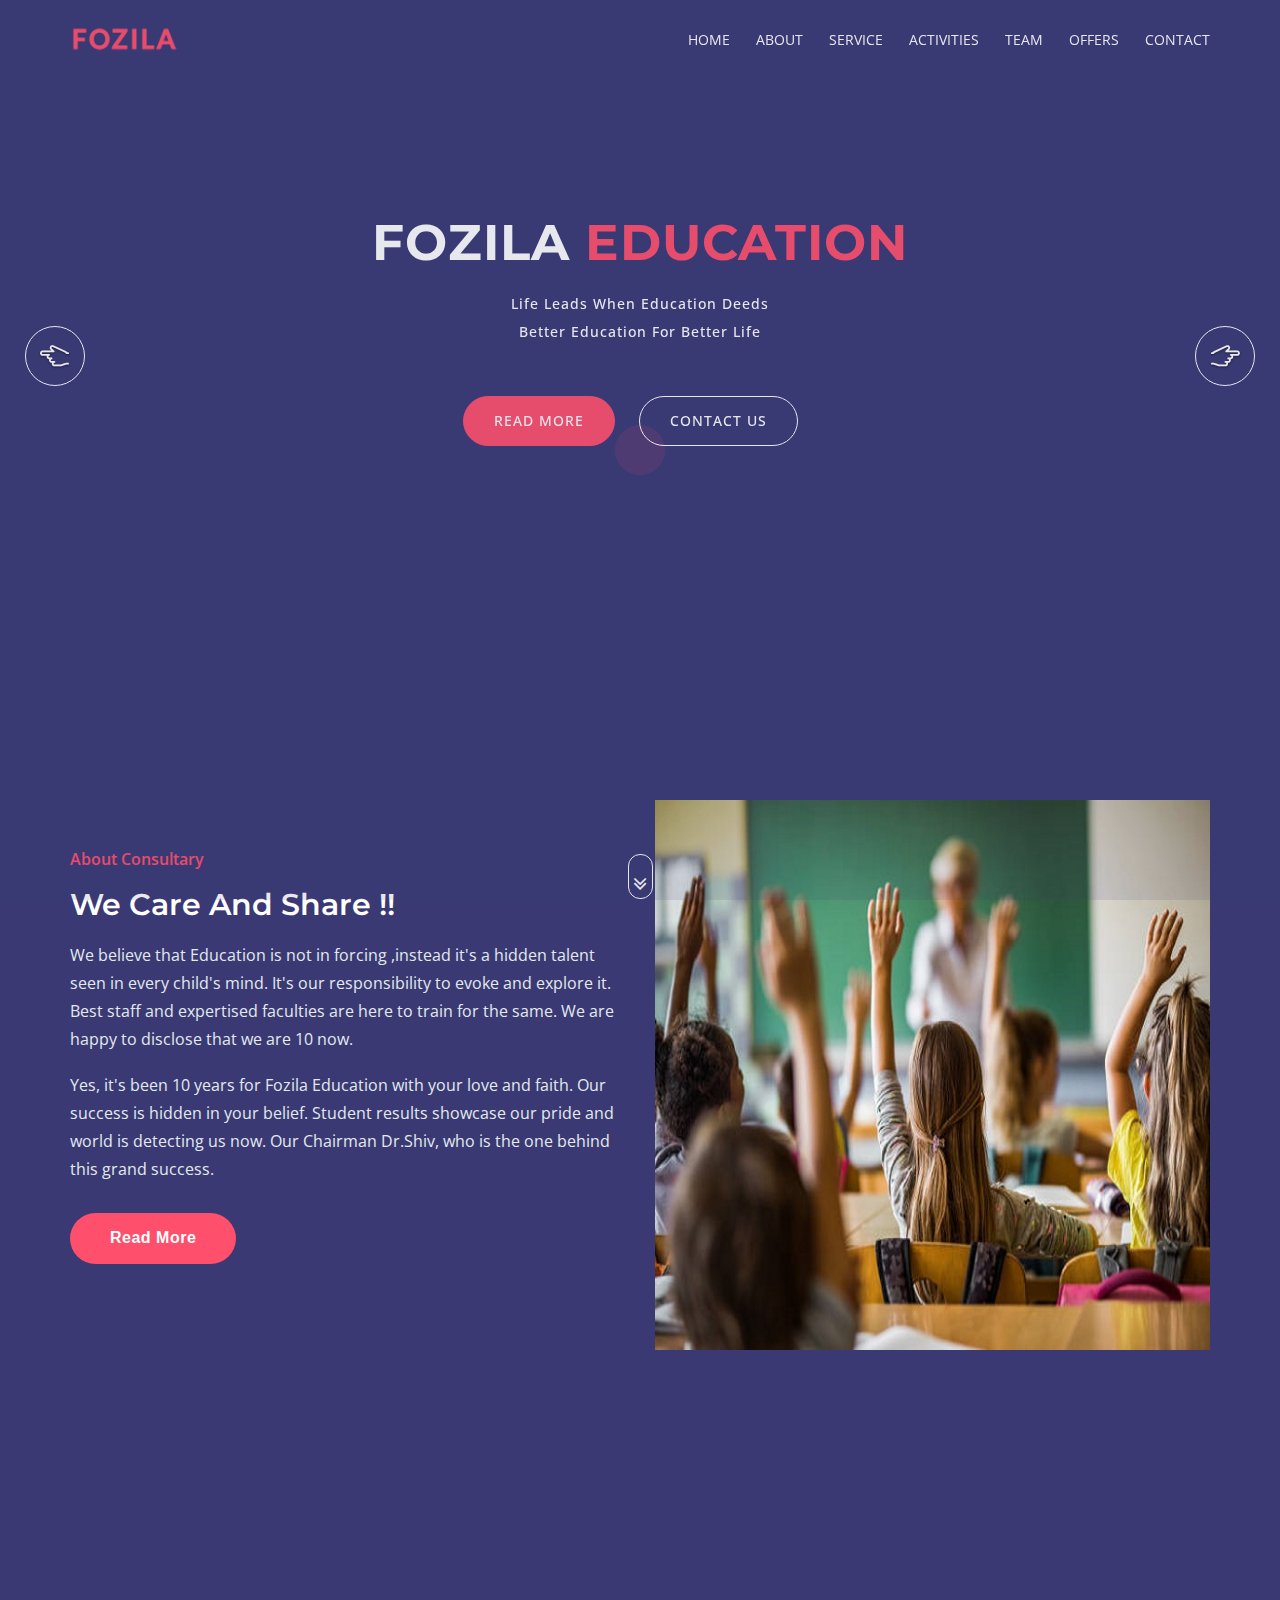
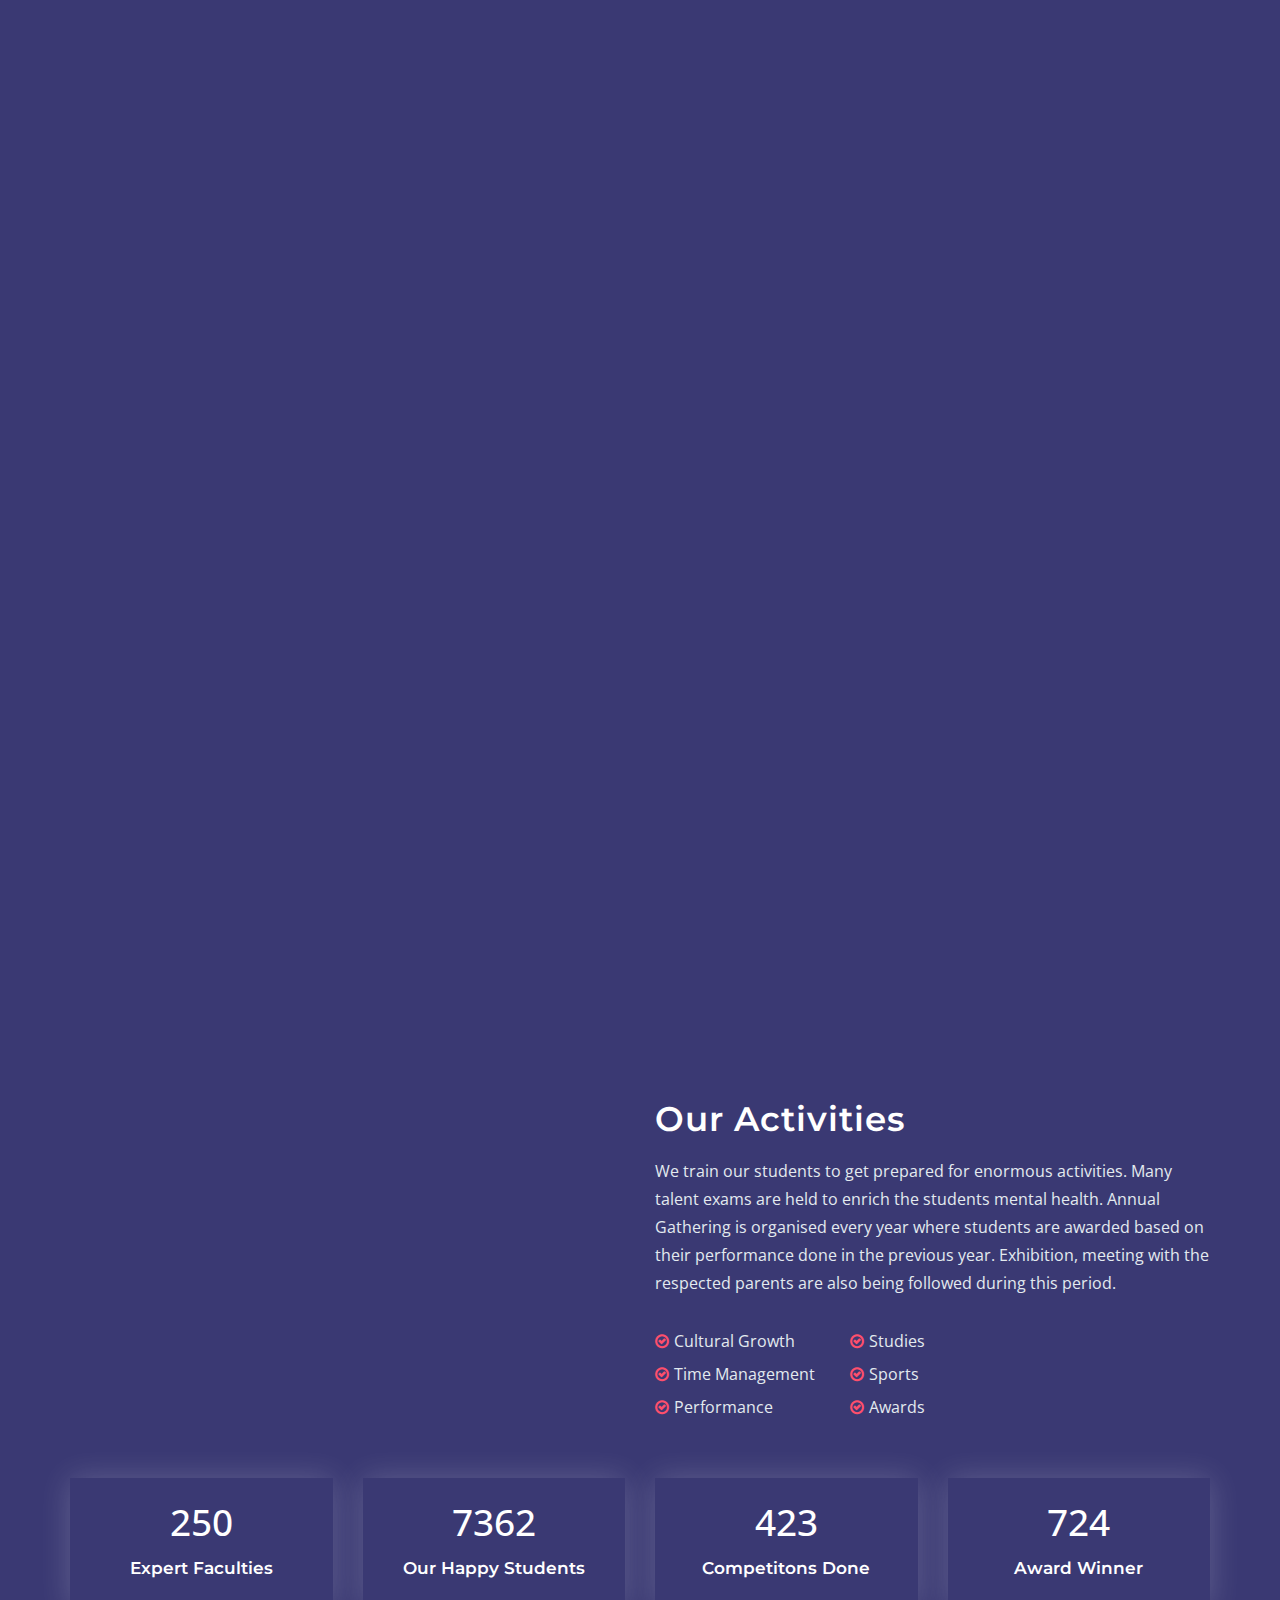
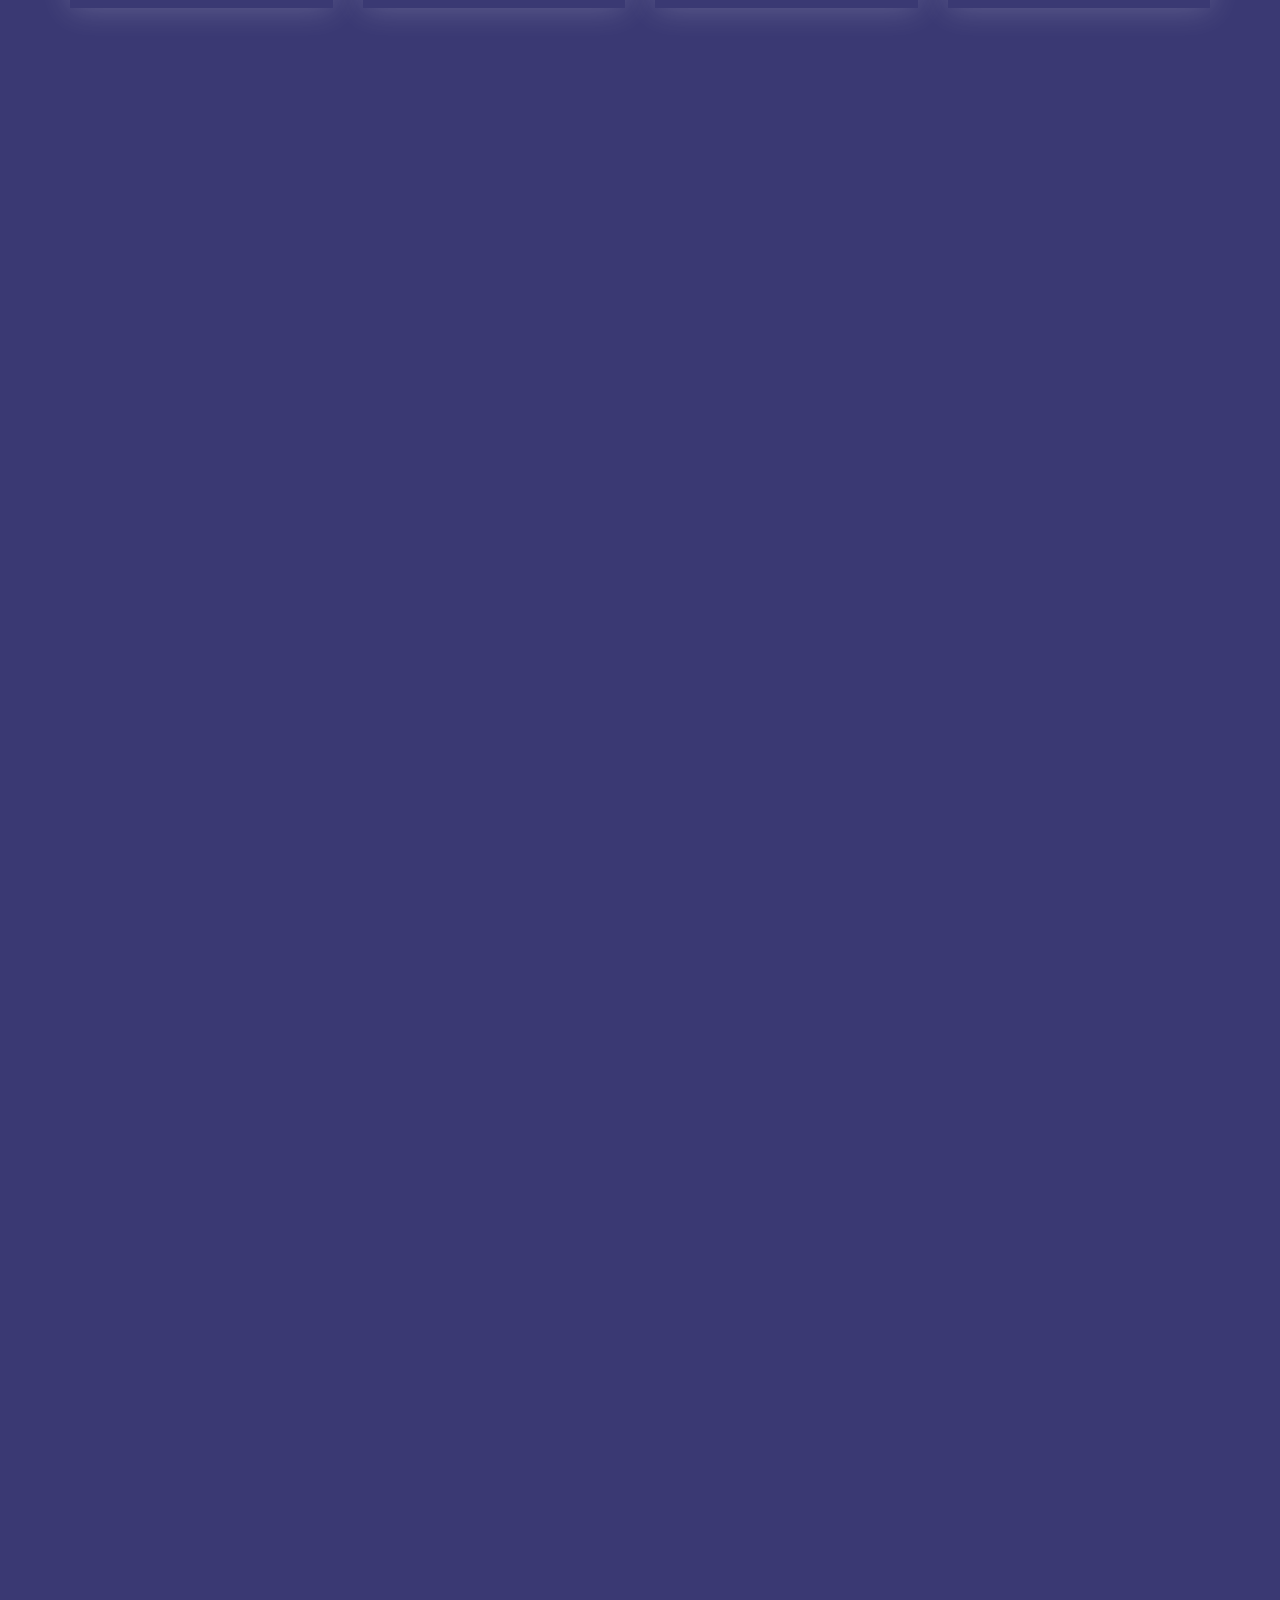
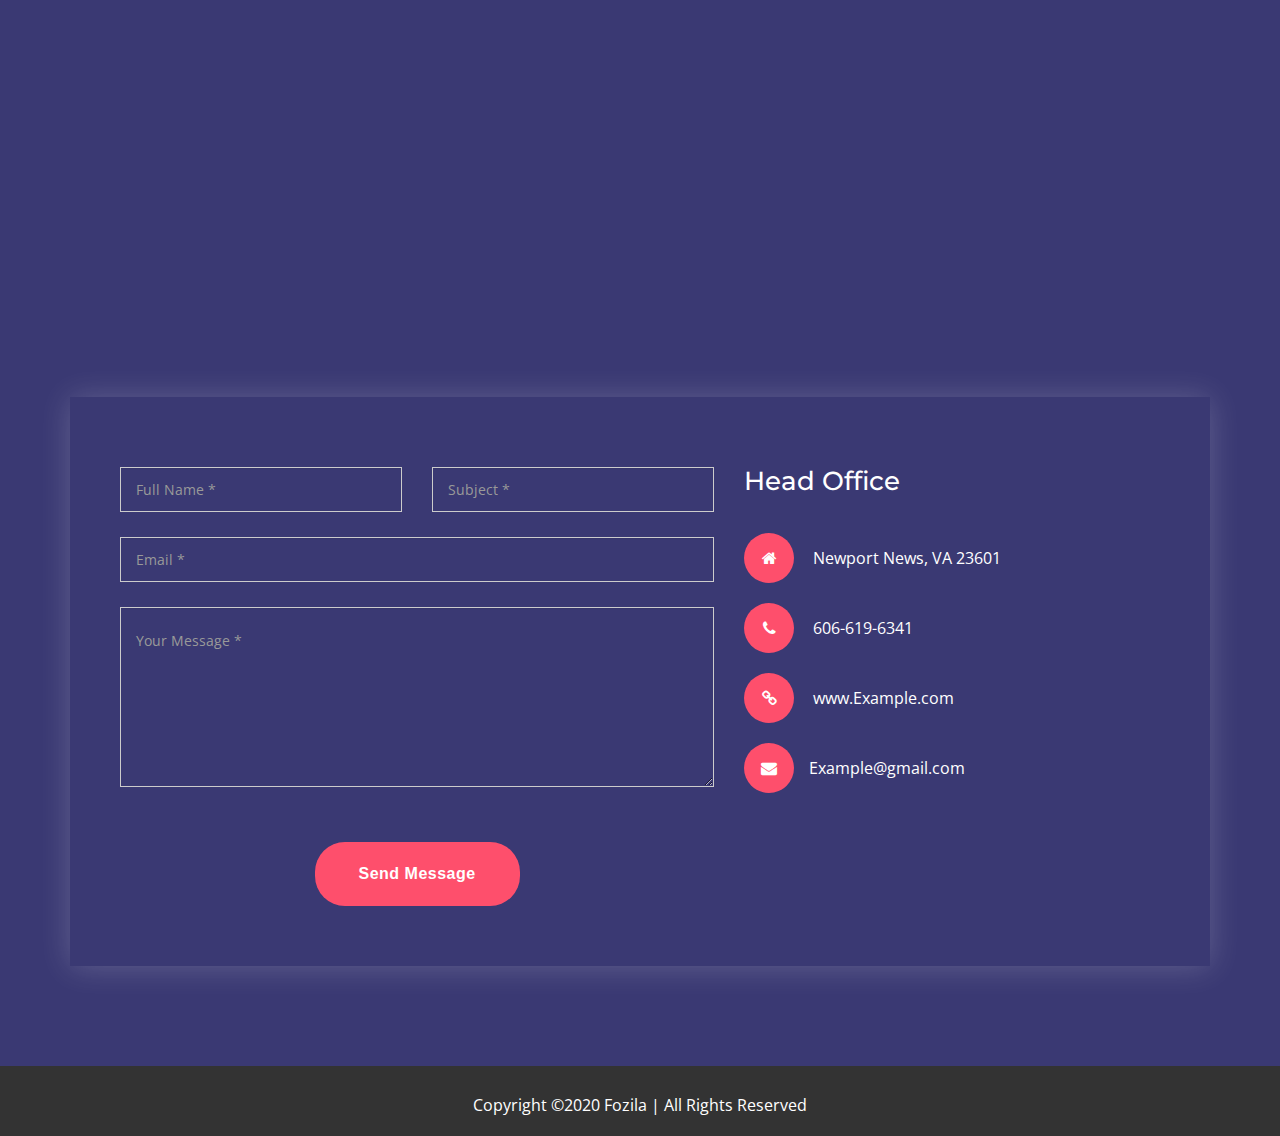
<file: index.html>
<!DOCTYPE html>
<html lang="zxx">
	<head>
		<!-- Meta -->
		<meta charset="utf-8">
		<meta name="viewport" content="width=device-width, initial-scale=1"> 
		<!-- The above 3 meta tags *must* come first in the head; any other head content must come *after* these tags -->
		<!-- SITE TITLE -->
		<title>Fozila Education</title>
		<link rel="stylesheet" href="https://use.fontawesome.com/releases/v5.7.2/css/all.css" integrity="sha384-fnmOCqbTlWIlj8LyTjo7mOUStjsKC4pOpQbqyi7RrhN7udi9RwhKkMHpvLbHG9Sr"
		crossorigin="anonymous">
		<link href="https://fonts.googleapis.com/css?family=Open+Sans:400,400i,600,700,700i,800,800i" rel="stylesheet">
		<link href="https://fonts.googleapis.com/css?family=Montserrat:300,300i,400,400i,500,600,600i,700,800" rel="stylesheet">
		<link href="css/bootstrap.min.css" rel="stylesheet"/>
		<link href="fonts/font-awesome.min.css" rel="stylesheet"/>
		<link href="fonts/themify-icons.css" rel="stylesheet"/>
		<link rel="icon" href="images/favicon.jpg"/>
		<link href="css/owl.carousel.min.css" rel="stylesheet"/>
		<link href="css/owl.theme.default.min.css" rel="stylesheet"/>
		<link href="css/lightbox.min.css" rel="stylesheet"/>
		<link href="css/owl.theme.default.min.css" rel="stylesheet"/>
		<link href="css/animate.min.css" rel="stylesheet"/>
		<link href="css/normalize.css" rel="stylesheet"/>
		<link href="css/style.css" rel="stylesheet"/>
		<link href="css/responsive.css" rel="stylesheet"/>
		<!-- HTML5 shim and Respond.js IE8 support of HTML5 elements and media queries -->
		<!-- WARNING: Respond.js doesn't work if you view the page via file:// -->
		<!--[if lt IE 9]>
		  <script src="https://oss.maxcdn.com/html5shiv/3.7.2/html5shiv.min.js"></script>
		  <script src="https://oss.maxcdn.com/respond/1.4.2/respond.min.js"></script>
		<![endif]-->
	</head>
	
	<body data-spy="scroll" data-offset="80">
		<!-- START PRELOADER -->
			<div class="preloader">
				<div class="spinner">
					<div class="double-bounce1"></div>
					<div class="double-bounce2"></div>
				</div>
			</div>
		<!-- END PRELOADER -->
		
		<!-- START HEADER -->
			<header class="header_area">
				<!-- START NAVBAR -->
					<div class="main_header navbar navbar-default menu-top">
						<div class="container">
							<div class="row">
								<div class="col-md-2 col-sm-2 col-xs-4">
									<a href="index.html" class="logo">
										<img src="images/logo.png" alt="logo">
									</a>
								</div>
								
								<div class="col-md-10 col-sm-10 col-xs-8">
									<div class="navbar-header">
										<button type="button" class="navbar-toggle collapsed" data-toggle="collapse" data-target="#navbar" aria-expanded="false" aria-controls="navbar">
											<span class="fa fa-navicon"></span>
										</button>
									</div>
									
									<nav id="navbar" class="navbar-collapse collapse">
										<ul class="nav navbar-nav navbar-right">
											<li><a href="#home">Home</a></li>
											<li><a href="#about_us">About</a></li>
											<li><a href="#service">Service</a></li>
											<li><a href="#our_overview">Activities</a></li>
											<li><a href="#team">Team</a></li>	
											<!-- <li><a href="#pricing_table">Pricing</a></li> -->
											<li><a href="#blog">Offers</a></li>														
											<li><a href="#contact">Contact</a></li>
										</ul>
									</nav> 
								</div>
							</div>
						</div><!--- END CONTAINER -->
					</div> 
				<!-- END NAVBAR -->	
			</header>
		<!-- END HEADER -->
		
		<!-- START HOME -->
			<section id="home" class="gray_bg welcome-area">
				<div class="welcome-slider-area">
					<div id="welcome-slide-carousel" class="carousel slide carousel-fade" data-ride="carousel">
						<div class="carousel-inner" role="listbox">
							<div class="item active">
								<div class="single-slide-item">
									<div class="single-slide-item-table">
										<div class="single-slide-item-tablecell">
											<div class="container">
												<div class="row">
													<div class="col-md-12">
														<h1 class="wow fadeInLeft" data-wow-duration="1s" data-wow-delay="0.3s" data-wow-offset="0">Fozila <span>Education<span></h1>
														<p class="wow fadeInRight" data-wow-duration="1s" data-wow-delay="0.5s" data-wow-offset="0">Life Leads When Education Deeds<br> Better Education For Better Life</p>
														
														<div class="single_slide_item_button wow fadeInUp" data-wow-duration="1s" data-wow-delay="1s" data-wow-offset="0">
															<a href="#about_us" class="slider_btn s_bg_btn">Read More</a>
															<a href="#contact" class="slider_btn">Contact Us</a>
														</div>
													</div> <!-- END COL  -->
												</div> <!--END  ROW  -->
											</div> <!-- END CONTAINER -->
										</div>
									</div>
								</div> <!-- END SLIDER ITEM -->
							</div>
							<div class="item">
								<div class="single-slide-item slide-2">
									<div class="single-slide-item-table">
										<div class="single-slide-item-tablecell">
											<div class="container">
												<div class="row">
													<div class="col-md-12">
														<h1 class="wow fadeInLeft" data-wow-duration="1s" data-wow-delay="0.3s" data-wow-offset="0">Education Starts With <span>Learning and Sharing</span></h1>
														<p class="wow fadeInRight" data-wow-duration="1s" data-wow-delay="0.5s" data-wow-offset="0">Success Is Hidden In The Work Done<br> Hard Work Never Fails</p>
														
														<div class="single_slide_item_button wow fadeInUp" data-wow-duration="1s" data-wow-delay="1s" data-wow-offset="0">
															<a href="#about_us" class="slider_btn s_bg_btn">Read More</a>
															<a href="#contact" class="slider_btn">Contact Us</a>
														</div>
													</div> <!-- END COL  -->
												</div> <!--END  ROW  -->
											</div> <!-- END CONTAINER -->
										</div>
									</div>
								</div>
							</div> <!-- END SLIDER ITEM -->
							<div class="item">
								<div class="single-slide-item slide-3">
									<div class="single-slide-item-table">
										<div class="single-slide-item-tablecell">
											<div class="container">
												<div class="row">
													<div class="col-md-12">
														<h1 class="wow fadeInLeft" data-wow-duration="1s" data-wow-delay="0.3s" data-wow-offset="0">Need Success!! Then Join <span>Fozila Education</span></h1>
														<p class="wow fadeInRight" data-wow-duration="1s" data-wow-delay="0.5s" data-wow-offset="0">Your Children Our Pride<br> What Are You waiting For, Contact Now!!</p>
														
														<div class="single_slide_item_button wow fadeInUp" data-wow-duration="1s" data-wow-delay="1s" data-wow-offset="0">
															<a href="#about_us" class="slider_btn s_bg_btn">Read More</a>
															<a href="#contact" class="slider_btn">Contact Us</a>
														</div>
													</div> <!-- END COL  -->
												</div> <!--END  ROW  -->
											</div> <!-- END CONTAINER -->
										</div>
									</div>
								</div>
							</div> <!-- END SLIDER ITEM -->
						</div>
						
					 <!-- Controls -->
					  <a class="left carousel-control" href="#welcome-slide-carousel" role="button" data-slide="prev">
						<i class="ti-hand-point-left" aria-hidden="true"></i>
					  </a>
					  <a class="right carousel-control" href="#welcome-slide-carousel" role="button" data-slide="next">
						<i class="ti-hand-point-right" aria-hidden="true"></i>
					  </a>					
					</div>
				</div> <!-- END SLIDER AREA -->
				<div class="go_bottom">
					<a class="mouse" href="#about_us"><i class="fa fa-angle-double-down"></i></a>
				</div>
			</section>
		<!-- END  HOME DESIGN -->
		
		
		<!-- START ABOUT-US -->
			<section id="about_us" class="gray_bg section_padding">
				<div class="container">
					<div class="row">
						<div class="col-md-6 col-sm-6 col-xs-12 wow fadeInLeft">
							<div class="single_about">
								<div class="about_title">
									<span>About Consultary</span>
									<h2>We Care And Share !!  </h2>
									<p class="description">We believe that Education is not in forcing ,instead it's a hidden
									talent seen in every child's mind. It's our responsibility to evoke and explore it.
									Best staff and expertised faculties are here to train for the same.
									We are happy to disclose that we are 10 now. 
									</p>
									<br/>
									<p>Yes, it's been 10 years for Fozila Education with your love and faith. 
									Our success is hidden in your belief. Student results showcase our pride and world is detecting us now. 
									Our Chairman Dr.Shiv, who is the one behind this grand success.  
									  
									</p>
								</div>
								<a href="#service" class="about-btn btn btn-default main_btn">Read More</a>
							</div>
						</div> <!-- END COL -->
						
						<div class="col-md-6 col-sm-6 col-xs-12 wow fadeInRight">
							<div class="single-about">
								<img src="images/education.jpg" alt=""/>
							</div>
						</div> <!-- END COL -->
					</div> <!-- END ROW -->
				</div>	<!-- END CONTAINER -->
			</section>
		<!-- END ABOUT-US -->
		
		<!-- START SERVICE -->
			<section id="service" class="gray_bg section_padding">
				<div class="container">
					<div class="section_heading text-center wow zoomIn">
						<h2>Our <span>Service / Product</span></h2>
						<p> We provide the comfortable and best services. <br/>All the necessary services are taken 
							care at it's best.</p>	
					
						<div class="section_heading_border">
							<span></span>
							<span></span>
							<span></span>
						</div>
					</div> <!-- END HEADING -->
					
					<div class="row">
						<div class="col-md-4 col-sm-6 col-xs-12 wow fadeInUp">
							<div class="service_box">
								<h3>Library</h3>
								<div class="service_icon">
									<i class="ti-book"></i>
								</div>
								<p class="description">
									Library, the knowledge world. We have several number of collection in 
									books that are available to students of all ages whenever needed. 
								</p>
								<a href="service.html" class="about-btn btn btn-default main_btn">Read More</a>	
							</div>
						</div> <!-- END COL -->
						
						<div class="col-md-4 col-sm-6 col-xs-12 wow fadeInUp">
							<div class="service_box">
								<h3>Transportation</h3>
								<div class="service_icon">
									<i class="fas fa-bus "></i>
								</div>
								<p class="description">
									Transportation service has been established for the students safety.
									Your children are our priority.Safety is our main motto.
								</p>
								<a href="service.html" class="about-btn btn btn-default main_btn">Read More</a>
							</div>
						</div> <!-- END COL -->
						
						<div class="col-md-4 col-sm-6 col-xs-12 wow fadeInUp">
							<div class="service_box">
								<h3>Sports</h3>
								<div class="service_icon">
									<i class="ti-basketball"></i>
								</div>
								<p class="description">
									We provide the best sports club. We support our students to participate
									and indulge in all the cultural activities relatively.
								</p>
								<a href="service.html" class="about-btn btn btn-default main_btn">Read More</a>
							</div>
						</div> <!-- END COL -->
						
						<div class="col-md-4 col-sm-6 col-xs-12 wow fadeInUp">
							<div class="service_box">
								<h3>Certified Faculties</h3>
								<div class="service_icon">
									<i class="ti-credit-card"></i>
								</div>
								<p class="description">
									Our faculities are well trained, established and experirnced in teaching field.
									 Care and responsibility is given to everyone equally. 
								</p>
								<a href="service.html" class="about-btn btn btn-default main_btn">Read More</a>
							</div>
						</div> <!-- END COL -->
						
						<div class="col-md-4 col-sm-6 col-xs-12 wow fadeInUp">
							<div class="service_box">
								<h3>Hostel</h3>
								<div class="service_icon">
									<i class="ti-home"></i>
								</div>
								<p class="description">
									Hostel facilities are based on the students compatability. Cleanliness,food
									and other related facility is taken into consideration.
								</p>
								<a href="service.html" class="about-btn btn btn-default main_btn">Read More</a>
							</div>
						</div> <!-- END COL -->
						
						<div class="col-md-4 col-sm-6 col-xs-12 wow fadeInUp">
							<div class="service_box">
								<h3>Special Education</h3>
								<div class="service_icon">
									<i class="ti-search"></i>
								</div>
								<p class="description">
									We care for the special talent, hidden in every child. Special 
									Education like karate,painting,yoga etc is also followed.
								</p>
								<a href="service.html" class="about-btn btn btn-default main_btn">Read More</a>
							</div>
						</div> <!-- END COL -->
					</div> <!-- END ROW -->
				</div>	<!-- END CONTAINER -->
			</section>
		<!-- END SERVICE -->
		
		<!-- START OVERVIEW -->
			<section id="our_overview" class="gray_bg section_padding">
				<div class="container">
					<div class="row">					
						<div class="col-md-6 col-sm-6 wow fadeInLeft">
							<div class="single_overview">
								<img src="images/cultural-activities.png" alt="" />
							</div>
						</div>
						<div class="col-md-6 col-sm-6">
							<div class="single_overview">
								<div class="section_heading overview">
									<h2>Our Activities</h2>
									<p>We train our students to get prepared for enormous activities. 
									Many talent exams are held to enrich the students mental health. 
									Annual Gathering is organised every year where students are awarded
									based on their performance done in the previous year. Exhibition, meeting with
									the respected parents are also being followed during this period.
									</p>
								</div> <!-- END HEADING -->
								
								<div class="Overview_list">
									<ul>
										<li><i class="fa fa-check-circle-o"></i>Cultural Growth</li>
										<li><i class="fa fa-check-circle-o"></i>Time Management</li>
										<li><i class="fa fa-check-circle-o"></i>Performance</li>
									</ul>
									<ul>
										<li><i class="fa fa-check-circle-o"></i>Studies</li>
										<li><i class="fa fa-check-circle-o"></i>Sports</li>
										<li><i class="fa fa-check-circle-o"></i>Awards</li>
									</ul>
								</div>
							</div>
						</div>
					</div>
					
					<div class="counter-content text-center">
						<div class="row">
							<div class="col-md-3 col-sm-6">
								<div class="count">
									<span class="counter">250</span>
									<h5>Expert Faculties</h5>		
								</div>
							</div> <!-- END COL -->
							
							<div class="col-md-3 col-sm-6">
								<div class="count">
									<span class="counter">7362</span>
									<h5>Our Happy Students</h5>		
								</div>
							</div> <!-- END COL -->
							
							<div class="col-md-3 col-sm-6">
								<div class="count">
									<span class="counter">423</span>
									<h5>Competitons Done</h5>		
								</div>
							</div> <!-- END COL -->
							
							<div class="col-md-3 col-sm-6">
								<div class="count">
									<span class="counter">724</span>
									<h5>Award Winner</h5>		
								</div>
							</div> <!-- END COL -->
						</div>
					</div>
				</div>
			</section>
		<!-- END OVERVIEW -->

		<!-- START TEAM -->
			<section id="team" class="gray_bg section_padding">
				<div class="container">
					<div class="section_heading text-center wow zoomIn">
						<h2>Our <span>Team</span></h2>
						<p>We provide the best faculties.<br/>Well trained and expertised faculties
						will be training your child.</p>	
					
						<div class="section_heading_border">
							<span></span>
							<span></span>
							<span></span>
						</div>
					</div> <!-- END HEADING -->
					
					<div class="row">
						<div class="col-md-3 col-sm-6 col-xs-12 wow fadeInUp" data-wow-duration="1s" data-wow-delay="0.1s" data-wow-offset="0">
							<div class="single_team">
								<div class="team_img">
									<img src="images/f1.jpg" alt=""/>
								</div>
								<div class="team_content">
									<h3 class="title">Bailey Dexter</h3>
									<ul>
										<li><a href="#"><i class="fa fa-facebook"></i></a></li>
										<li><a href="#"><i class="fa fa-twitter"></i></a></li>
										<li><a href="#"><i class="fa fa-pinterest"></i></a></li>
										<li><a href="#"><i class="fa fa-linkedin"></i></a></li>
									</ul>
								</div>
							</div> <!-- END SINGLE TEAM -->
						</div> <!-- END COL -->
						
						<div class="col-md-3 col-sm-6 col-xs-12 wow fadeInUp" data-wow-duration="1s" data-wow-delay="0.3s" data-wow-offset="0">
							 <div class="single_team">
								<div class="team_img">
									<img src="images/f2.jpg" alt=""/>
								</div>
				 
								<div class="team_content">
									<h3 class="title">Paige Morice</h3>
									<ul>
										<li><a href="#"><i class="fa fa-facebook"></i></a></li>
										<li><a href="#"><i class="fa fa-twitter"></i></a></li>
										<li><a href="#"><i class="fa fa-pinterest"></i></a></li>
										<li><a href="#"><i class="fa fa-linkedin"></i></a></li>
									</ul>
								</div>
							</div> <!-- END SINGLE TEAM -->
						</div> <!-- END COL -->
						
						<div class="col-md-3 col-sm-6 col-xs-12 wow fadeInUp" data-wow-duration="1s" data-wow-delay="0.5s" data-wow-offset="0">
							 <div class="single_team">
								<div class="team_img">
									<img src="images/f3.jpg" alt=""/>
								</div>
				 
								<div class="team_content">
									<h3 class="title">Nicholas Edman</h3>
									<ul>
										<li><a href="#"><i class="fa fa-facebook"></i></a></li>
										<li><a href="#"><i class="fa fa-twitter"></i></a></li>
										<li><a href="#"><i class="fa fa-pinterest"></i></a></li>
										<li><a href="#"><i class="fa fa-linkedin"></i></a></li>
									</ul>
								</div>
							</div> <!-- END SINGLE TEAM -->
						</div> <!-- END COL -->
						
						<div class="col-md-3 col-sm-6 col-xs-12 wow fadeInUp" data-wow-duration="1s" data-wow-delay="0.7s" data-wow-offset="0">
							 <div class="single_team">
								<div class="team_img">
									<img src="images/f4.png" alt=""/>
								</div>
				 
								<div class="team_content">
									<h3 class="title">Isabelle Upton</h3>
									<ul>
										<li><a href="#"><i class="fa fa-facebook"></i></a></li>
										<li><a href="#"><i class="fa fa-twitter"></i></a></li>
										<li><a href="#"><i class="fa fa-pinterest"></i></a></li>
										<li><a href="#"><i class="fa fa-linkedin"></i></a></li>
									</ul>
								</div>
							</div> <!-- END SINGLE TEAM -->
						</div> <!-- END COL -->
					</div> <!-- END ROW -->
				</div> <!-- END CONTAINER -->
			</section>
		<!-- END TEAM -->
		
		<!-- START BLOG -->
			<section id="blog" class="gray_bg section_padding">
				<div class="container">
					<div class="section_heading text-center wow zoomIn">
						<h2>Our <span>Offers</span></h2>
						<p>We provide the best offers.<br/>Students can showcase their talents here.</p>	
					
						<div class="section_heading_border">
							<span></span>
							<span></span>
							<span></span>
						</div>
					</div> <!-- END HEADING -->
					
					<div class="blog_area wow fadeInUp">
						<div class="row">
							<div class="col-md-4 col-sm-6 col-xs-12">
								<div class="post-slide">
									<div class="post-img">
										<img src="images/ncc.jpg" alt="">
										<span class="icons">
											<img src="images/ncc cap.jpg" alt="">
										</span>
									</div>
									<div class="post-review">
										<a href="offers.html"><h3 class="post-title">NCC Camp Team</h3></a>
										<ul class="post-bar">
											<li><i class="fa fa-calendar"></i>November 30, 2016 </li>
											<li><i class="fa fa-user"></i> Sports Admin</li>
										</ul>
										<p class="post-description">We provide NCC Camp for sporting beards from our Fozila Education. Students can inculcate disciplinary 
											and timeliness.</p>
										<a href="offers.html" class="read">read more<i class="fa fa-angle-right"></i></a>
									</div>
								</div>
							</div>
							
							<div class="col-md-4 col-sm-6 col-xs-12">
								<div class="post-slide">
									<div class="post-img">
										<img src="images/yoga.jpeg" alt="">
										<span class="icons">
											<img src="images/yoga45.jpg" alt="">
										</span>
									</div>
									<div class="post-review">
										<a href="offers.html"><h3 class="post-title">Yoga Team</h3></a>
										<ul class="post-bar">
											<li><i class="fa fa-calendar"></i>June 21, 2017</li>
											<li><i class="fa fa-user"></i>Yoga Admin</li>
										</ul>
										<p class="post-description">We provide yoga classes for our students once in a week, which leads to 
											mental fittness, calm and increases their concentration towards studies.
										</p>
										<a href="offers.html" class="read">read more<i class="fa fa-angle-right"></i></a>
									</div>
								</div>
							</div>
							
							<div class="col-md-4 col-sm-6 col-xs-12">
								<div class="post-slide">
									<div class="post-img">
										<img src="images/chess.jpg" alt="">
										<span class="icons">
											<img src="images/chess45.jpg" alt="">
										</span>
									</div>
									<div class="post-review">
										<a href="offers.html"><h3 class="post-title">Chess Team</h3></a>
										<ul class="post-bar">
											<li><i class="fa fa-calendar"></i>January 10, 2015</li>
											<li><i class="fa fa-user"></i>Sports Admin</li>
										</ul>
										<p class="post-description"> We provide the coaching in chess and other activities so that our students can participate
											and become mentally sharp in grasping the knowledge.
										</p>
										<a href="offers.html" class="read">read more<i class="fa fa-angle-right"></i></a>
									</div>
								</div>
							</div>
						</div> <!-- END ROW -->
					</div> <!-- END AREA -->
				</div> <!-- END CONTAINER -->
			</section>
		<!-- END BLOG -->
		
		<!-- START CONTACT -->
			<section id="contact">
				<div class="contact_map_area">
					<!-- map js -->
					<iframe src="https://www.google.com/maps/embed?pb=!1m18!1m12!1m3!1d387190.2799147156!2d-74.25987542268453!3d40.69767006361789!2m3!1f0!2f0!3f0!3m2!1i1024!2i768!4f13.1!3m3!1m2!1s0x89c24fa5d33f083b%3A0xc80b8f06e177fe62!2sNew+York%2C+NY%2C+USA!5e0!3m2!1sen!2sbd!4v1537615143351" width="100%" height="400" frameborder="0" style="border:0" allowfullscreen></iframe>					
					<!-- END MAP -->
				</div>
				<div class="container">
					<div class="contact_area">
						<div class="row">							
							<div class="col-md-7 col-sm-7 col-xs-12">
								<div class="single_contact">
									<form id="contact-form" method="post" enctype="multipart/form-data">
										<div class="row">
											<div class="form-group col-md-6">
												<div class="contact_form">
													<input type="text" name="name" class="form-control" id="first-name" placeholder="Full Name *" required="required">
												</div>
											</div>
											
											<div class="form-group col-md-6">
												<div class="contact_form">
													<input type="text" name="name" class="form-control" id="subject" placeholder="Subject *" required="required">
												</div>
											</div>
											
											<div class="form-group col-md-12">
												<div class="contact_form">
													<input type="email" name="email" class="form-control" id="email" placeholder="Email *" required="required">
												</div>
											</div>
											
											<div class="form-group col-md-12">
												<div class="contact_form">
													<textarea rows="6" name="message" class="form-control" id="description" placeholder="Your Message *" required="required"></textarea>
												</div>
											</div>
											
											<div class="contact_form_btn text-center">
												<button type="submit" value="Send message" name="submit" id="submitButton" class="btn btn-default main_btn ct_btn" title="Submit Your Message!">Send Message</button>
											</div>
										</div>
									</form>
								</div>
							</div> <!-- END COL -->
							<div class="col-md-5 col-sm-5 col-xs-12">
								<div class="single_contact">
									<h3>Head <span>Office</span></h3>
									<ul class="sing_contact_iteam">
										<li><i class="fa fa-home"></i> Newport News, VA 23601</li>
										<li><i class="fa fa-phone"></i> 606-619-6341</li>			
										<li><i class="fa fa-link"></i> www.Example.com</li>
										<li><i class="fa fa-envelope"></i>Example@gmail.com</li>
									</ul>
								</div>
							</div> <!-- END COL -->
						</div> <!-- END ROW -->
					</div> <!-- END AREA -->
				</div> <!-- END CONTAINER -->
			</section>
		<!-- END CONTACT -->
		
		
		<!-- START COPYRIGHT -->
			<section class="copyright_area">
				<div class="copyright text-center">
					<div class="copy_text">
						<p>Copyright ©2020 Fozila | All Rights Reserved</p>
					</div>
				</div>
			</section>
		<!-- END COPYRIGHT -->
		
		<!-- Latest jQuery -->
			<script src="js/jquery.js"></script>
		<!-- Latest compiled and minified Bootstrap -->
			<script src="js/bootstrap.min.js"></script>
		<!-- Latest compiled and easing -->	
			<script src="js/jquery.easing.1.3.min.js"></script>		
		<!-- Latest Modernizr -->	
			<script src="js/modernizr-2.8.3.min.js"></script>
		<!-- Latest Modernizr -->	
			<script src="js/jquery.stellar.min.js"></script>
		<!-- Isotope min js -->
			<script src="js/isotope.pkgd.min.js"></script>
		<!-- Owl-carousel min js  -->
			<script src="js/owl.carousel.min.js"></script>
		<!-- Lightbox min js  -->
			<script src="js/lightbox.min.js"></script>
		<!-- Jquery inview js -->
			<script src="js/jquery.inview.min.js"></script>
		<!-- scrolltopcontrol js -->
			<script src="js/scrolltopcontrol.js"></script>
		<!-- Particles js -->
			<script src="js/particles.min.js"></script>
			<script src="js/app.js"></script>
		<!-- WOW - Reveal Animations When You Scroll -->
			<script src="js/wow.min.js"></script>
		<!-- Main js -->
			<script src="js/main.js"></script>

    </body>
</html>
</file>
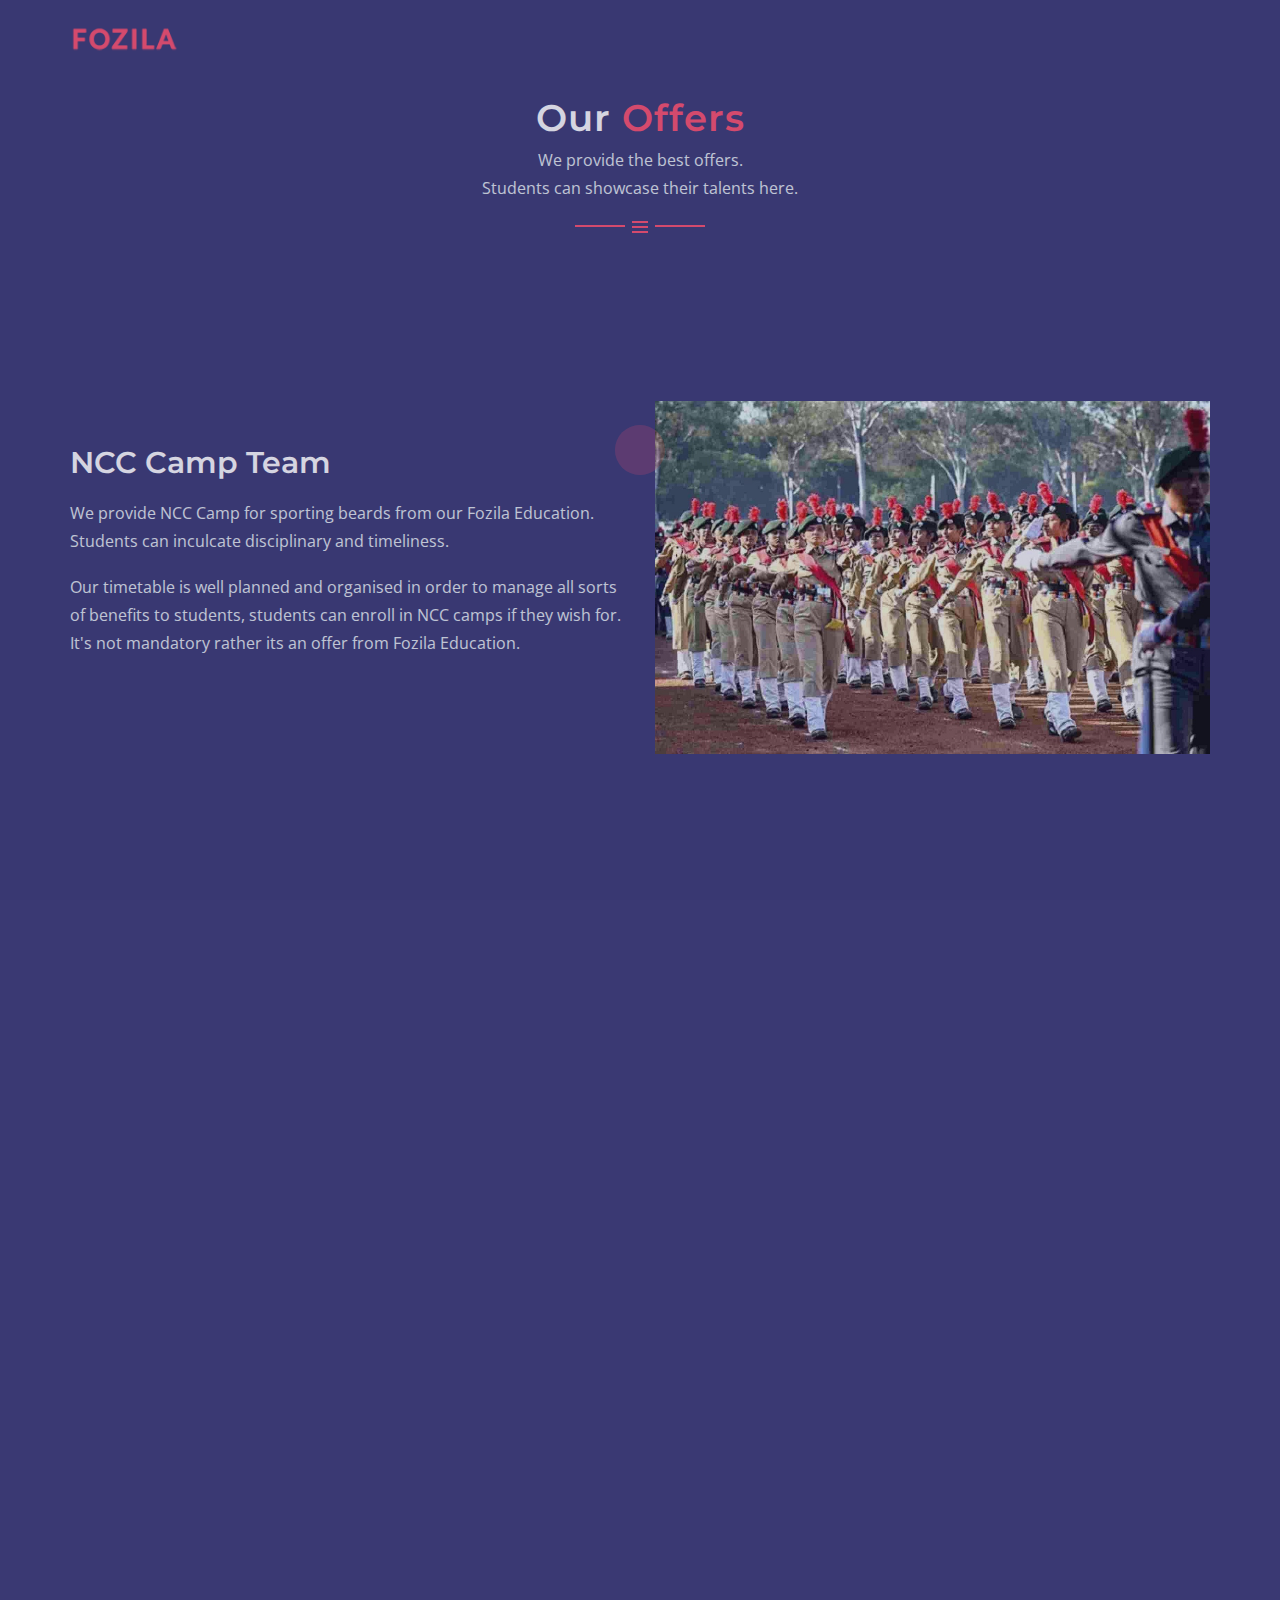
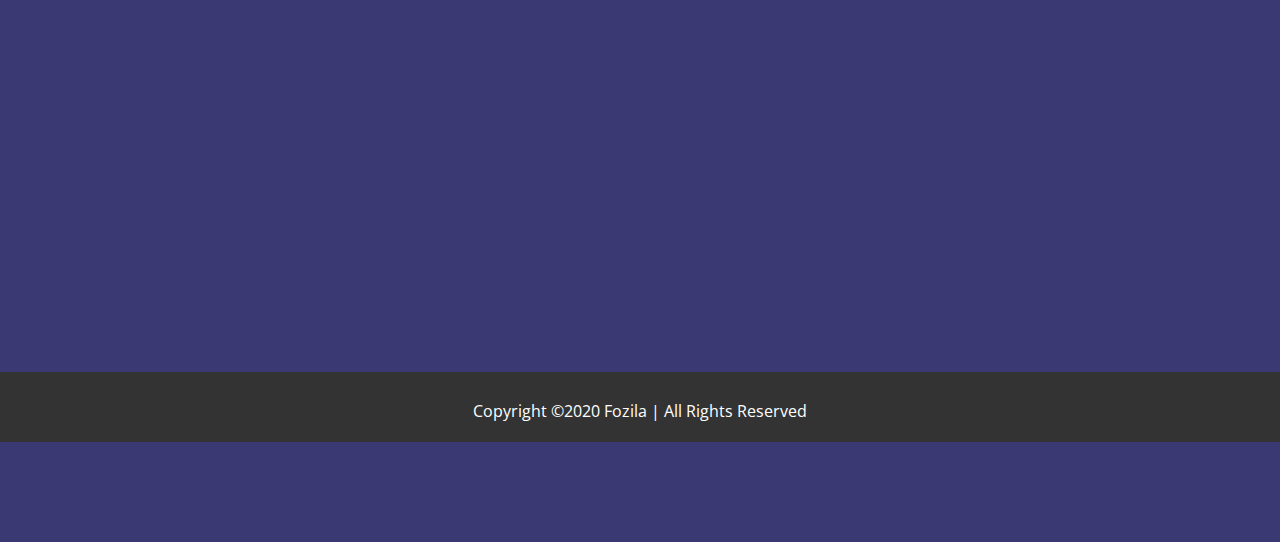
<file: offers.html>
<!DOCTYPE html>
<html lang="zxx">
	<head>
		<!-- Meta -->
		<meta charset="utf-8">
		<meta name="viewport" content="width=device-width, initial-scale=1"> 
		<!-- The above 3 meta tags *must* come first in the head; any other head content must come *after* these tags -->
		<!-- SITE TITLE -->
		<title>Fozila Education</title>
		<link rel="stylesheet" href="https://use.fontawesome.com/releases/v5.7.2/css/all.css" integrity="sha384-fnmOCqbTlWIlj8LyTjo7mOUStjsKC4pOpQbqyi7RrhN7udi9RwhKkMHpvLbHG9Sr"
		crossorigin="anonymous">
		<link href="https://fonts.googleapis.com/css?family=Open+Sans:400,400i,600,700,700i,800,800i" rel="stylesheet">
		<link href="https://fonts.googleapis.com/css?family=Montserrat:300,300i,400,400i,500,600,600i,700,800" rel="stylesheet">
		<link href="css/bootstrap.min.css" rel="stylesheet"/>
		<link href="fonts/font-awesome.min.css" rel="stylesheet"/>
		<link href="fonts/themify-icons.css" rel="stylesheet"/>
		<link rel="icon" href="images/favicon.jpg"/>
		<link href="css/owl.carousel.min.css" rel="stylesheet"/>
		<link href="css/owl.theme.default.min.css" rel="stylesheet"/>
		<link href="css/lightbox.min.css" rel="stylesheet"/>
		<link href="css/owl.theme.default.min.css" rel="stylesheet"/>
		<link href="css/animate.min.css" rel="stylesheet"/>
		<link href="css/normalize.css" rel="stylesheet"/>
		<link href="css/style.css" rel="stylesheet"/>
		<link href="css/responsive.css" rel="stylesheet"/>
		<!-- HTML5 shim and Respond.js IE8 support of HTML5 elements and media queries -->
		<!-- WARNING: Respond.js doesn't work if you view the page via file:// -->
		<!--[if lt IE 9]>
		  <script src="https://oss.maxcdn.com/html5shiv/3.7.2/html5shiv.min.js"></script>
		  <script src="https://oss.maxcdn.com/respond/1.4.2/respond.min.js"></script>
		<![endif]-->
	</head>
	
	<body data-spy="scroll" data-offset="80">
		<!-- START PRELOADER -->
			<div class="preloader">
				<div class="spinner">
					<div class="double-bounce1"></div>
					<div class="double-bounce2"></div>
				</div>
			</div>
		<!-- END PRELOADER -->
		
        <!-- START HEADER -->
			<header class="header_area">
				<!-- START NAVBAR -->
					<div class="main_header navbar navbar-default menu-top">
						<div class="container">
							<div class="row">
								<div class="col-md-2 col-sm-2 col-xs-4">
									<a href="index.html" class="logo">
										<img src="images/logo.png" alt="logo">
									</a>
								</div>
                            </div><!--- END CONTAINER -->
                        </div> 
                    <!-- END NAVBAR -->	
                </header>
            <!-- END HEADER -->
            <section id="blog" class="gray_bg section_padding">
				<div class="container">
					<div class="section_heading text-center wow zoomIn">
						<h2>Our <span>Offers</span></h2>
						<p>We provide the best offers.<br/>Students can showcase their talents here.</p>	
					
						<div class="section_heading_border">
							<span></span>
							<span></span>
							<span></span>
						</div> 
					</div>
                </div>
                <section id="about_us" class="gray_bg section_padding">
                    <div class="container">
                        <div class="row">
                            <div class="col-md-6 col-sm-6 col-xs-12 wow fadeInLeft">
                                <div class="single_about">
                                    <div class="about_title">
                                        <span><h2>NCC Camp Team</h2></span>
                                       
                                        <p class="description">We provide NCC Camp for sporting beards from our Fozila Education. Students can inculcate disciplinary 
											and timeliness.
                                        </p>
                                        <br/>
                                        <p>Our timetable is well planned and organised in order to manage all sorts of benefits to students, students can enroll in NCC camps if they wish for.
                                            It's not mandatory rather its an offer from Fozila Education.   
                                        </p>
                                    </div>
                                    
                                </div>
                            </div> <!-- END COL -->
                            
                            <div class="col-md-6 col-sm-6 col-xs-12 wow fadeInRight">
                                <div class="single-about">
                                    <img src="images/ncc.jpg" alt=""/>
                                </div>
                            </div> <!-- END COL -->
                        </div> <!-- END ROW -->
                    </div>	<!-- END CONTAINER -->
                </section>
                <section id="about_us" class="gray_bg section_padding">
                    <div class="container">
                        <div class="row">
                            <div class="col-md-6 col-sm-6 col-xs-12 wow fadeInLeft">
                                <div class="single_about">
                                    <div class="about_title">
                                        <span><h2>Yoga Team</h2></span>
                                        
                                        <p class="description">We provide yoga classes for our students once in a week, which leads to 
											mental fittness, calm and increases their concentration towards studies.
                                        </p>
                                        <br/>
                                        <p>Yoga is the best meditation for the students. So it will be organised every saturday. It makes the mind 
                                            clean, calm and free. 
                                        </p>
                                    </div>
                                </div>
                            </div> <!-- END COL -->
                            
                            <div class="col-md-6 col-sm-6 col-xs-12 wow fadeInRight">
                                <div class="single-about">
                                    <img src="images/yoga.jpeg" alt=""/>
                                </div>
                            </div> <!-- END COL -->
                        </div> <!-- END ROW -->
                    </div>	<!-- END CONTAINER -->
                </section>
                <section id="about_us" class="gray_bg section_padding">
                    <div class="container">
                        <div class="row">
                            <div class="col-md-6 col-sm-6 col-xs-12 wow fadeInLeft">
                                <div class="single_about">
                                    <div class="about_title">
                                        <span><h2>Chess Team</h2></span>
                                        
                                        <p class="description"> We provide the coaching in chess and other activities so that our students can participate
											and become mentally sharp in grasping the knowledge.
                                        </p>
                                        <br/>
                                        <p>Chess being an indoor game, students can enroll their names if they are really interested and necessary
                                            supportives are given from Fozila Education.  
                                        </p>
                                    </div>
                                    <a href="index.html" class="about-btn btn btn-default main_btn">Previous Page</a>
                                </div>
                            </div> <!-- END COL -->
                            
                            <div class="col-md-6 col-sm-6 col-xs-12 wow fadeInRight">
                                <div class="single-about">
                                    <img src="images/chess.jpg" alt=""/>
                                </div>
                            </div>
                        </div> <!-- END ROW -->
                    </div>	<!-- END CONTAINER -->
                </section>
					
                    <!-- START COPYRIGHT -->
			<section class="copyright_area">
				<div class="copyright text-center">
					<div class="copy_text">
						<p>Copyright ©2020 Fozila | All Rights Reserved</p>
					</div>
				</div>
			</section>
		<!-- END COPYRIGHT -->
		
		<!-- Latest jQuery -->
			<script src="js/jquery.js"></script>
		<!-- Latest compiled and minified Bootstrap -->
			<script src="js/bootstrap.min.js"></script>
		<!-- Latest compiled and easing -->	
			<script src="js/jquery.easing.1.3.min.js"></script>		
		<!-- Latest Modernizr -->	
			<script src="js/modernizr-2.8.3.min.js"></script>
		<!-- Latest Modernizr -->	
			<script src="js/jquery.stellar.min.js"></script>
		<!-- Isotope min js -->
			<script src="js/isotope.pkgd.min.js"></script>
		<!-- Owl-carousel min js  -->
			<script src="js/owl.carousel.min.js"></script>
		<!-- Lightbox min js  -->
			<script src="js/lightbox.min.js"></script>
		<!-- Jquery inview js -->
			<script src="js/jquery.inview.min.js"></script>
		<!-- scrolltopcontrol js -->
			<script src="js/scrolltopcontrol.js"></script>
		<!-- Particles js -->
			<script src="js/particles.min.js"></script>
			<script src="js/app.js"></script>
		<!-- WOW - Reveal Animations When You Scroll -->
			<script src="js/wow.min.js"></script>
		<!-- Main js -->
			<script src="js/main.js"></script>

    </body>
</html>
</file>
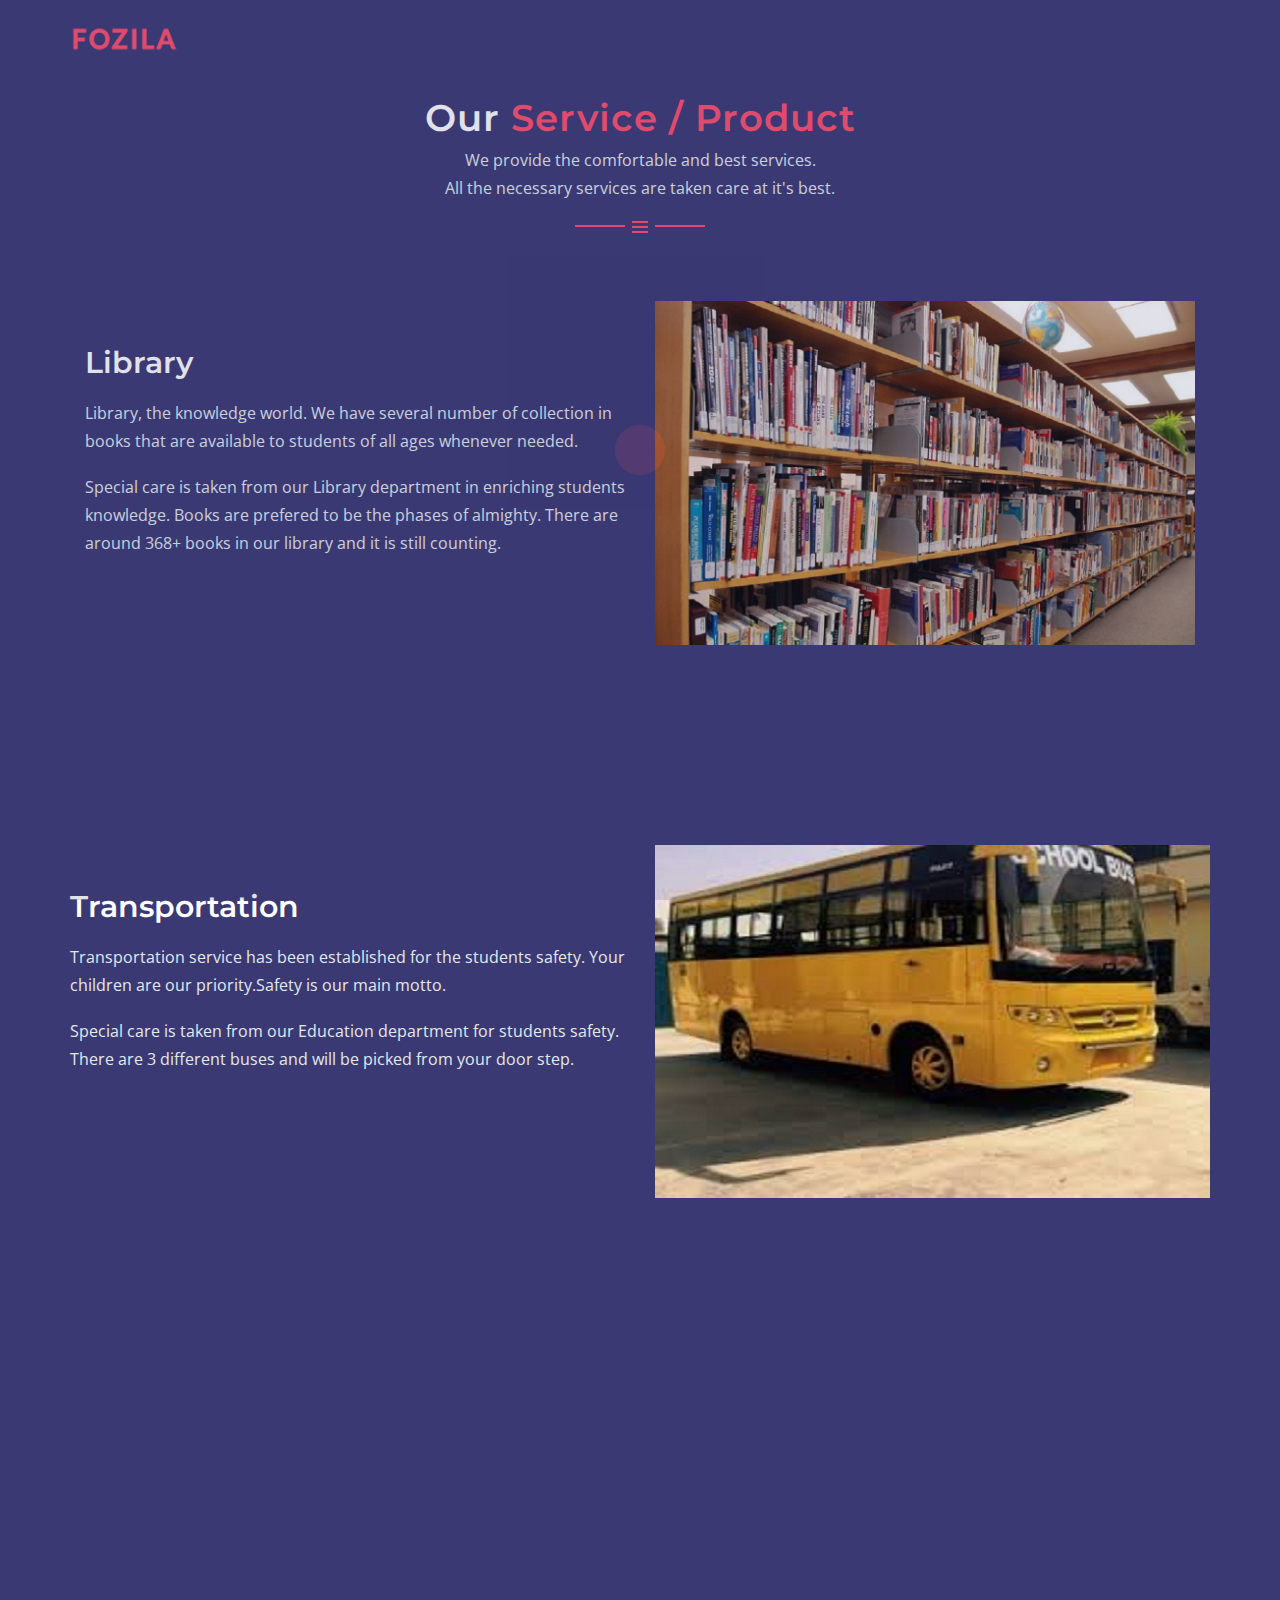
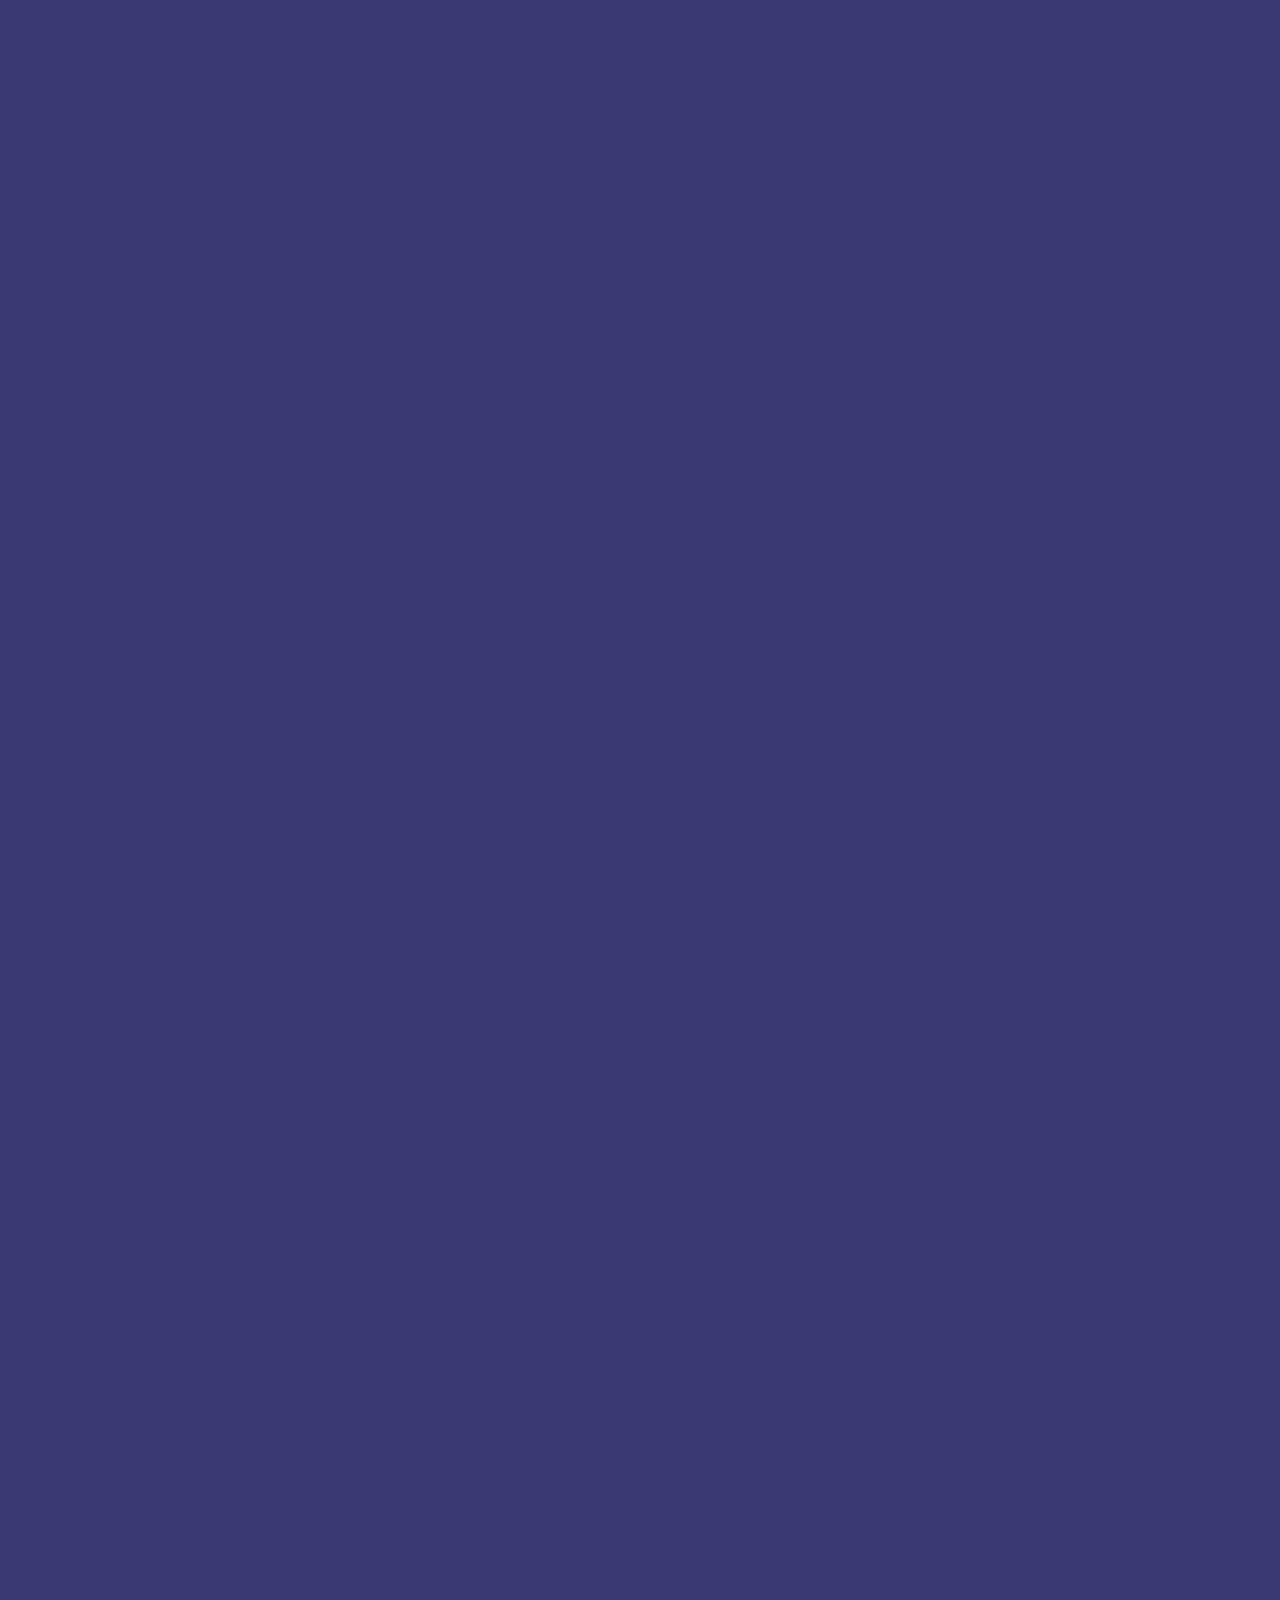
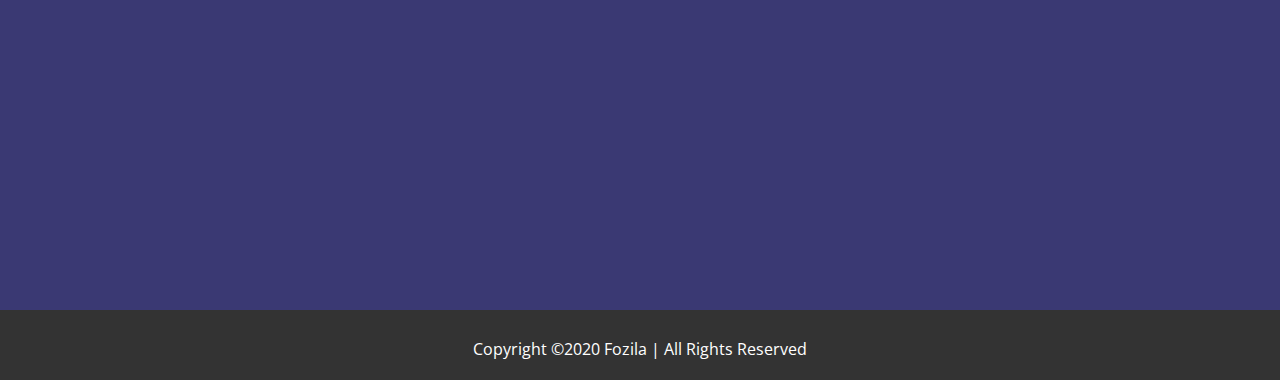
<file: service.html>
<!DOCTYPE html>
<html lang="zxx">
	<head>
		<!-- Meta -->
		<meta charset="utf-8">
		<meta name="viewport" content="width=device-width, initial-scale=1"> 
		<!-- The above 3 meta tags *must* come first in the head; any other head content must come *after* these tags -->
		<!-- SITE TITLE -->
		<title>Fozila Education</title>
		<link rel="stylesheet" href="https://use.fontawesome.com/releases/v5.7.2/css/all.css" integrity="sha384-fnmOCqbTlWIlj8LyTjo7mOUStjsKC4pOpQbqyi7RrhN7udi9RwhKkMHpvLbHG9Sr"
		crossorigin="anonymous">
		<link href="https://fonts.googleapis.com/css?family=Open+Sans:400,400i,600,700,700i,800,800i" rel="stylesheet">
		<link href="https://fonts.googleapis.com/css?family=Montserrat:300,300i,400,400i,500,600,600i,700,800" rel="stylesheet">
		<link href="css/bootstrap.min.css" rel="stylesheet"/>
		<link href="fonts/font-awesome.min.css" rel="stylesheet"/>
		<link href="fonts/themify-icons.css" rel="stylesheet"/>
		<link rel="icon" href="images/favicon.jpg"/>
		<link href="css/owl.carousel.min.css" rel="stylesheet"/>
		<link href="css/owl.theme.default.min.css" rel="stylesheet"/>
		<link href="css/lightbox.min.css" rel="stylesheet"/>
		<link href="css/owl.theme.default.min.css" rel="stylesheet"/>
		<link href="css/animate.min.css" rel="stylesheet"/>
		<link href="css/normalize.css" rel="stylesheet"/>
		<link href="css/style.css" rel="stylesheet"/>
		<link href="css/responsive.css" rel="stylesheet"/>
		<!-- HTML5 shim and Respond.js IE8 support of HTML5 elements and media queries -->
		<!-- WARNING: Respond.js doesn't work if you view the page via file:// -->
		<!--[if lt IE 9]>
		  <script src="https://oss.maxcdn.com/html5shiv/3.7.2/html5shiv.min.js"></script>
		  <script src="https://oss.maxcdn.com/respond/1.4.2/respond.min.js"></script>
		<![endif]-->
	</head>
	
	<body data-spy="scroll" data-offset="80">
		<!-- START PRELOADER -->
			<div class="preloader">
				<div class="spinner">
					<div class="double-bounce1"></div>
					<div class="double-bounce2"></div>
				</div>
			</div>
		<!-- END PRELOADER -->
		
        <!-- START HEADER -->
			<header class="header_area">
				<!-- START NAVBAR -->
					<div class="main_header navbar navbar-default menu-top">
						<div class="container">
							<div class="row">
								<div class="col-md-2 col-sm-2 col-xs-4">
									<a href="index.html" class="logo">
										<img src="images/logo.png" alt="logo">
									</a>
								</div>
                            </div><!--- END CONTAINER -->
                        </div> 
                    <!-- END NAVBAR -->	
                </header>
            <!-- END HEADER -->

            <section id="about_us" class="gray_bg section_padding">
				<div class="container">
					<div class="row">
                        <div class="section_heading text-center wow zoomIn">
                            <h2>Our <span>Service / Product</span></h2>
							<p> We provide the comfortable and best services. <br/>All the necessary services are taken 
								care at it's best.</p>
							<div class="section_heading_border">
								<span></span>
								<span></span>
								<span></span>
							</div>
                        </div>
					</div>
						<div class="col-md-6 col-sm-6 col-xs-12 wow fadeInLeft">
							<div class="single_about">
								<div class="about_title">
									<span><h2>Library</h2></span>
									
									<p class="description">Library, the knowledge world. 
										We have several number of collection in books that are available
										 to students of all ages whenever needed.
									</p>
									<br/>
									<p>Special care is taken from our Library department in enriching students 
										knowledge. Books are prefered to be the phases of almighty. There are around 368+ books 
										in our library and it is still counting. 
									</p>
								</div>
								
							</div>
						</div> <!-- END COL -->
						
						<div class="col-md-6 col-sm-6 col-xs-12 wow fadeInRight">
							<div class="single-about">
								<img src="images/library.jpg"  alt=""/>
							</div>
						</div> <!-- END COL -->
					</div> <!-- END ROW -->
				</div>	<!-- END CONTAINER -->
			</section>
		<!-- END ABOUT-US -->

        <section id="about_us" class="gray_bg section_padding">
            <div class="container">
                <div class="row">
                    <div class="col-md-6 col-sm-6 col-xs-12 wow fadeInLeft">
                        <div class="single_about">
                            <div class="about_title">
                                <span><h2>Transportation</h2></span>
                                <p class="description">Transportation service has been established for the students
									 safety. Your children are our priority.Safety is our main motto.


                                </p>
                                <br/>
                                <p>Special care is taken from our Education department for students safety. There are 3 different
								buses and will be picked from your door step.
                                </p>
                            </div>
                            
                        </div>
                    </div> <!-- END COL -->
                    
                    <div class="col-md-6 col-sm-6 col-xs-12 wow fadeInRight">
                        <div class="single-about">
                            <img src="images/bus.jpg" alt=""/>
                        </div>
                    </div> <!-- END COL -->
                </div> <!-- END ROW -->
            </div>	<!-- END CONTAINER -->
        </section>
    <!-- END ABOUT-US -->

	<section id="about_us" class="gray_bg section_padding">
		<div class="container">
			<div class="row">
				<div class="col-md-6 col-sm-6 col-xs-12 wow fadeInLeft">
					<div class="single_about">
						<div class="about_title">
							<span><h2>Sports</h2></span>
							<p class="description">We provide the best sports club. 
								We support our students to participate and indulge in all the cultural activities relatively. 
							</p>
							<br/>
							<p>Special care is taken from our Sports department in enriching students to gain physical fitness.
							We will support and reward the students for their talent and performance.
							</p>
						</div>
						
					</div>
				</div> <!-- END COL -->
				
				<div class="col-md-6 col-sm-6 col-xs-12 wow fadeInRight">
					<div class="single-about">
						<img src="images/sports.jpg" alt=""/>
					</div>
				</div> <!-- END COL -->
			</div> <!-- END ROW -->
		</div>	<!-- END CONTAINER -->
	</section>
<!-- END ABOUT-US -->

<section id="about_us" class="gray_bg section_padding">
	<div class="container">
		<div class="row">
			<div class="col-md-6 col-sm-6 col-xs-12 wow fadeInLeft">
				<div class="single_about">
					<div class="about_title">
						<span><h2>Certified Faculties</h2></span>
						<p class="description">Our faculities are well trained, established and experirnced in teaching field. 
							Care and responsibility is given to everyone equally. 
						</p>
						<br/>
						<p>We do have a best, expertised and experinced teaching and non-teaching staff and care takers 
							accordingly. 
						</p>
					</div>
					
				</div>
			</div> <!-- END COL -->
			
			<div class="col-md-6 col-sm-6 col-xs-12 wow fadeInRight">
				<div class="single-about">
					<img src="images/faculties.jpg" alt=""/>
				</div>
			</div> <!-- END COL -->
		</div> <!-- END ROW -->
	</div>	<!-- END CONTAINER -->
</section>
<!-- END ABOUT-US -->

<section id="about_us" class="gray_bg section_padding">
	<div class="container">
		<div class="row">
			<div class="col-md-6 col-sm-6 col-xs-12 wow fadeInLeft">
				<div class="single_about">
					<div class="about_title">
						<span><h2>Hostel</h2></span>
						<p class="description">Hostel facilities are based on the students compatability. 
							Cleanliness,food and other related facility is taken into consideration.


						</p>
						<br/>
						<p>We do have hostel facility for outsiders for both boys and girls separately. Everything related to 
							meal and bed will be taken care. For more equiry contact on the displayed number in home page.   
						</p>
					</div>
					
				</div>
			</div> <!-- END COL -->
			
			<div class="col-md-6 col-sm-6 col-xs-12 wow fadeInRight">
				<div class="single-about">
					<img src="images/hostel.jpg" alt=""/>
				</div>
			</div> <!-- END COL -->
		</div> <!-- END ROW -->
	</div>	<!-- END CONTAINER -->
</section>
<!-- END ABOUT-US -->

<section id="about_us" class="gray_bg section_padding">
	<div class="container">
		<div class="row">
			<div class="col-md-6 col-sm-6 col-xs-12 wow fadeInLeft">
				<div class="single_about">
					<div class="about_title">
						<span><h2>Special Education</h2></span>
						<p class="description">We care for the special talent, hidden in every child.
							 Special Education like karate,painting,yoga etc is also followed.
						</p>
						<br/>
						<p>We do enrich our students to involve in both academics as well as other education too. As mentioned 
							karate, painting ,yoga etc are followed in every week. 
						</p>
					</div>
					<a href="index.html" class="about-btn btn btn-default main_btn">Previous Page</a> <!-- END COL -->
				</div>
			</div> <!-- END COL -->
			
			<div class="col-md-6 col-sm-6 col-xs-12 wow fadeInRight">
				<div class="single-about">
					<img src="images/karate.jpg" alt=""/>
				</div>
			</div>
			
		</div> <!-- END ROW -->
	</div>	<!-- END CONTAINER -->
</section>
<!-- END ABOUT-US -->

        	<!-- START COPYRIGHT -->
			<section class="copyright_area">
				<div class="copyright text-center">
					<div class="copy_text">
						<p>Copyright ©2020 Fozila | All Rights Reserved</p>
					</div>
				</div>
			</section>
		<!-- END COPYRIGHT -->
		
		<!-- Latest jQuery -->
			<script src="js/jquery.js"></script>
		<!-- Latest compiled and minified Bootstrap -->
			<script src="js/bootstrap.min.js"></script>
		<!-- Latest compiled and easing -->	
			<script src="js/jquery.easing.1.3.min.js"></script>		
		<!-- Latest Modernizr -->	
			<script src="js/modernizr-2.8.3.min.js"></script>
		<!-- Latest Modernizr -->	
			<script src="js/jquery.stellar.min.js"></script>
		<!-- Isotope min js -->
			<script src="js/isotope.pkgd.min.js"></script>
		<!-- Owl-carousel min js  -->
			<script src="js/owl.carousel.min.js"></script>
		<!-- Lightbox min js  -->
			<script src="js/lightbox.min.js"></script>
		<!-- Jquery inview js -->
			<script src="js/jquery.inview.min.js"></script>
		<!-- scrolltopcontrol js -->
			<script src="js/scrolltopcontrol.js"></script>
		<!-- Particles js -->
			<script src="js/particles.min.js"></script>
			<script src="js/app.js"></script>
		<!-- WOW - Reveal Animations When You Scroll -->
			<script src="js/wow.min.js"></script>
		<!-- Main js -->
			<script src="js/main.js"></script>

    </body>
</html>
</file>
<file: fonts/themify-icons.css>
@font-face {
	font-family: 'themify';
	src:url('themify.eot?-fvbane');
	src:url('themify.eot?#iefix-fvbane') format('embedded-opentype'),
		url('themify.woff?-fvbane') format('woff'),
		url('themify.ttf?-fvbane') format('truetype'),
		url('themify.svg?-fvbane#themify') format('svg');
	font-weight: normal;
	font-style: normal;
}

[class^="ti-"], [class*=" ti-"] {
	font-family: 'themify';
	speak: none;
	font-style: normal;
	font-weight: normal;
	font-variant: normal;
	text-transform: none;
	line-height: 1;

	/* Better Font Rendering =========== */
	-webkit-font-smoothing: antialiased;
	-moz-osx-font-smoothing: grayscale;
}

.ti-wand:before {
	content: "\e600";
}
.ti-volume:before {
	content: "\e601";
}
.ti-user:before {
	content: "\e602";
}
.ti-unlock:before {
	content: "\e603";
}
.ti-unlink:before {
	content: "\e604";
}
.ti-trash:before {
	content: "\e605";
}
.ti-thought:before {
	content: "\e606";
}
.ti-target:before {
	content: "\e607";
}
.ti-tag:before {
	content: "\e608";
}
.ti-tablet:before {
	content: "\e609";
}
.ti-star:before {
	content: "\e60a";
}
.ti-spray:before {
	content: "\e60b";
}
.ti-signal:before {
	content: "\e60c";
}
.ti-shopping-cart:before {
	content: "\e60d";
}
.ti-shopping-cart-full:before {
	content: "\e60e";
}
.ti-settings:before {
	content: "\e60f";
}
.ti-search:before {
	content: "\e610";
}
.ti-zoom-in:before {
	content: "\e611";
}
.ti-zoom-out:before {
	content: "\e612";
}
.ti-cut:before {
	content: "\e613";
}
.ti-ruler:before {
	content: "\e614";
}
.ti-ruler-pencil:before {
	content: "\e615";
}
.ti-ruler-alt:before {
	content: "\e616";
}
.ti-bookmark:before {
	content: "\e617";
}
.ti-bookmark-alt:before {
	content: "\e618";
}
.ti-reload:before {
	content: "\e619";
}
.ti-plus:before {
	content: "\e61a";
}
.ti-pin:before {
	content: "\e61b";
}
.ti-pencil:before {
	content: "\e61c";
}
.ti-pencil-alt:before {
	content: "\e61d";
}
.ti-paint-roller:before {
	content: "\e61e";
}
.ti-paint-bucket:before {
	content: "\e61f";
}
.ti-na:before {
	content: "\e620";
}
.ti-mobile:before {
	content: "\e621";
}
.ti-minus:before {
	content: "\e622";
}
.ti-medall:before {
	content: "\e623";
}
.ti-medall-alt:before {
	content: "\e624";
}
.ti-marker:before {
	content: "\e625";
}
.ti-marker-alt:before {
	content: "\e626";
}
.ti-arrow-up:before {
	content: "\e627";
}
.ti-arrow-right:before {
	content: "\e628";
}
.ti-arrow-left:before {
	content: "\e629";
}
.ti-arrow-down:before {
	content: "\e62a";
}
.ti-lock:before {
	content: "\e62b";
}
.ti-location-arrow:before {
	content: "\e62c";
}
.ti-link:before {
	content: "\e62d";
}
.ti-layout:before {
	content: "\e62e";
}
.ti-layers:before {
	content: "\e62f";
}
.ti-layers-alt:before {
	content: "\e630";
}
.ti-key:before {
	content: "\e631";
}
.ti-import:before {
	content: "\e632";
}
.ti-image:before {
	content: "\e633";
}
.ti-heart:before {
	content: "\e634";
}
.ti-heart-broken:before {
	content: "\e635";
}
.ti-hand-stop:before {
	content: "\e636";
}
.ti-hand-open:before {
	content: "\e637";
}
.ti-hand-drag:before {
	content: "\e638";
}
.ti-folder:before {
	content: "\e639";
}
.ti-flag:before {
	content: "\e63a";
}
.ti-flag-alt:before {
	content: "\e63b";
}
.ti-flag-alt-2:before {
	content: "\e63c";
}
.ti-eye:before {
	content: "\e63d";
}
.ti-export:before {
	content: "\e63e";
}
.ti-exchange-vertical:before {
	content: "\e63f";
}
.ti-desktop:before {
	content: "\e640";
}
.ti-cup:before {
	content: "\e641";
}
.ti-crown:before {
	content: "\e642";
}
.ti-comments:before {
	content: "\e643";
}
.ti-comment:before {
	content: "\e644";
}
.ti-comment-alt:before {
	content: "\e645";
}
.ti-close:before {
	content: "\e646";
}
.ti-clip:before {
	content: "\e647";
}
.ti-angle-up:before {
	content: "\e648";
}
.ti-angle-right:before {
	content: "\e649";
}
.ti-angle-left:before {
	content: "\e64a";
}
.ti-angle-down:before {
	content: "\e64b";
}
.ti-check:before {
	content: "\e64c";
}
.ti-check-box:before {
	content: "\e64d";
}
.ti-camera:before {
	content: "\e64e";
}
.ti-announcement:before {
	content: "\e64f";
}
.ti-brush:before {
	content: "\e650";
}
.ti-briefcase:before {
	content: "\e651";
}
.ti-bolt:before {
	content: "\e652";
}
.ti-bolt-alt:before {
	content: "\e653";
}
.ti-blackboard:before {
	content: "\e654";
}
.ti-bag:before {
	content: "\e655";
}
.ti-move:before {
	content: "\e656";
}
.ti-arrows-vertical:before {
	content: "\e657";
}
.ti-arrows-horizontal:before {
	content: "\e658";
}
.ti-fullscreen:before {
	content: "\e659";
}
.ti-arrow-top-right:before {
	content: "\e65a";
}
.ti-arrow-top-left:before {
	content: "\e65b";
}
.ti-arrow-circle-up:before {
	content: "\e65c";
}
.ti-arrow-circle-right:before {
	content: "\e65d";
}
.ti-arrow-circle-left:before {
	content: "\e65e";
}
.ti-arrow-circle-down:before {
	content: "\e65f";
}
.ti-angle-double-up:before {
	content: "\e660";
}
.ti-angle-double-right:before {
	content: "\e661";
}
.ti-angle-double-left:before {
	content: "\e662";
}
.ti-angle-double-down:before {
	content: "\e663";
}
.ti-zip:before {
	content: "\e664";
}
.ti-world:before {
	content: "\e665";
}
.ti-wheelchair:before {
	content: "\e666";
}
.ti-view-list:before {
	content: "\e667";
}
.ti-view-list-alt:before {
	content: "\e668";
}
.ti-view-grid:before {
	content: "\e669";
}
.ti-uppercase:before {
	content: "\e66a";
}
.ti-upload:before {
	content: "\e66b";
}
.ti-underline:before {
	content: "\e66c";
}
.ti-truck:before {
	content: "\e66d";
}
.ti-timer:before {
	content: "\e66e";
}
.ti-ticket:before {
	content: "\e66f";
}
.ti-thumb-up:before {
	content: "\e670";
}
.ti-thumb-down:before {
	content: "\e671";
}
.ti-text:before {
	content: "\e672";
}
.ti-stats-up:before {
	content: "\e673";
}
.ti-stats-down:before {
	content: "\e674";
}
.ti-split-v:before {
	content: "\e675";
}
.ti-split-h:before {
	content: "\e676";
}
.ti-smallcap:before {
	content: "\e677";
}
.ti-shine:before {
	content: "\e678";
}
.ti-shift-right:before {
	content: "\e679";
}
.ti-shift-left:before {
	content: "\e67a";
}
.ti-shield:before {
	content: "\e67b";
}
.ti-notepad:before {
	content: "\e67c";
}
.ti-server:before {
	content: "\e67d";
}
.ti-quote-right:before {
	content: "\e67e";
}
.ti-quote-left:before {
	content: "\e67f";
}
.ti-pulse:before {
	content: "\e680";
}
.ti-printer:before {
	content: "\e681";
}
.ti-power-off:before {
	content: "\e682";
}
.ti-plug:before {
	content: "\e683";
}
.ti-pie-chart:before {
	content: "\e684";
}
.ti-paragraph:before {
	content: "\e685";
}
.ti-panel:before {
	content: "\e686";
}
.ti-package:before {
	content: "\e687";
}
.ti-music:before {
	content: "\e688";
}
.ti-music-alt:before {
	content: "\e689";
}
.ti-mouse:before {
	content: "\e68a";
}
.ti-mouse-alt:before {
	content: "\e68b";
}
.ti-money:before {
	content: "\e68c";
}
.ti-microphone:before {
	content: "\e68d";
}
.ti-menu:before {
	content: "\e68e";
}
.ti-menu-alt:before {
	content: "\e68f";
}
.ti-map:before {
	content: "\e690";
}
.ti-map-alt:before {
	content: "\e691";
}
.ti-loop:before {
	content: "\e692";
}
.ti-location-pin:before {
	content: "\e693";
}
.ti-list:before {
	content: "\e694";
}
.ti-light-bulb:before {
	content: "\e695";
}
.ti-Italic:before {
	content: "\e696";
}
.ti-info:before {
	content: "\e697";
}
.ti-infinite:before {
	content: "\e698";
}
.ti-id-badge:before {
	content: "\e699";
}
.ti-hummer:before {
	content: "\e69a";
}
.ti-home:before {
	content: "\e69b";
}
.ti-help:before {
	content: "\e69c";
}
.ti-headphone:before {
	content: "\e69d";
}
.ti-harddrives:before {
	content: "\e69e";
}
.ti-harddrive:before {
	content: "\e69f";
}
.ti-gift:before {
	content: "\e6a0";
}
.ti-game:before {
	content: "\e6a1";
}
.ti-filter:before {
	content: "\e6a2";
}
.ti-files:before {
	content: "\e6a3";
}
.ti-file:before {
	content: "\e6a4";
}
.ti-eraser:before {
	content: "\e6a5";
}
.ti-envelope:before {
	content: "\e6a6";
}
.ti-download:before {
	content: "\e6a7";
}
.ti-direction:before {
	content: "\e6a8";
}
.ti-direction-alt:before {
	content: "\e6a9";
}
.ti-dashboard:before {
	content: "\e6aa";
}
.ti-control-stop:before {
	content: "\e6ab";
}
.ti-control-shuffle:before {
	content: "\e6ac";
}
.ti-control-play:before {
	content: "\e6ad";
}
.ti-control-pause:before {
	content: "\e6ae";
}
.ti-control-forward:before {
	content: "\e6af";
}
.ti-control-backward:before {
	content: "\e6b0";
}
.ti-cloud:before {
	content: "\e6b1";
}
.ti-cloud-up:before {
	content: "\e6b2";
}
.ti-cloud-down:before {
	content: "\e6b3";
}
.ti-clipboard:before {
	content: "\e6b4";
}
.ti-car:before {
	content: "\e6b5";
}
.ti-calendar:before {
	content: "\e6b6";
}
.ti-book:before {
	content: "\e6b7";
}
.ti-bell:before {
	content: "\e6b8";
}
.ti-basketball:before {
	content: "\e6b9";
}
.ti-bar-chart:before {
	content: "\e6ba";
}
.ti-bar-chart-alt:before {
	content: "\e6bb";
}
.ti-back-right:before {
	content: "\e6bc";
}
.ti-back-left:before {
	content: "\e6bd";
}
.ti-arrows-corner:before {
	content: "\e6be";
}
.ti-archive:before {
	content: "\e6bf";
}
.ti-anchor:before {
	content: "\e6c0";
}
.ti-align-right:before {
	content: "\e6c1";
}
.ti-align-left:before {
	content: "\e6c2";
}
.ti-align-justify:before {
	content: "\e6c3";
}
.ti-align-center:before {
	content: "\e6c4";
}
.ti-alert:before {
	content: "\e6c5";
}
.ti-alarm-clock:before {
	content: "\e6c6";
}
.ti-agenda:before {
	content: "\e6c7";
}
.ti-write:before {
	content: "\e6c8";
}
.ti-window:before {
	content: "\e6c9";
}
.ti-widgetized:before {
	content: "\e6ca";
}
.ti-widget:before {
	content: "\e6cb";
}
.ti-widget-alt:before {
	content: "\e6cc";
}
.ti-wallet:before {
	content: "\e6cd";
}
.ti-video-clapper:before {
	content: "\e6ce";
}
.ti-video-camera:before {
	content: "\e6cf";
}
.ti-vector:before {
	content: "\e6d0";
}
.ti-themify-logo:before {
	content: "\e6d1";
}
.ti-themify-favicon:before {
	content: "\e6d2";
}
.ti-themify-favicon-alt:before {
	content: "\e6d3";
}
.ti-support:before {
	content: "\e6d4";
}
.ti-stamp:before {
	content: "\e6d5";
}
.ti-split-v-alt:before {
	content: "\e6d6";
}
.ti-slice:before {
	content: "\e6d7";
}
.ti-shortcode:before {
	content: "\e6d8";
}
.ti-shift-right-alt:before {
	content: "\e6d9";
}
.ti-shift-left-alt:before {
	content: "\e6da";
}
.ti-ruler-alt-2:before {
	content: "\e6db";
}
.ti-receipt:before {
	content: "\e6dc";
}
.ti-pin2:before {
	content: "\e6dd";
}
.ti-pin-alt:before {
	content: "\e6de";
}
.ti-pencil-alt2:before {
	content: "\e6df";
}
.ti-palette:before {
	content: "\e6e0";
}
.ti-more:before {
	content: "\e6e1";
}
.ti-more-alt:before {
	content: "\e6e2";
}
.ti-microphone-alt:before {
	content: "\e6e3";
}
.ti-magnet:before {
	content: "\e6e4";
}
.ti-line-double:before {
	content: "\e6e5";
}
.ti-line-dotted:before {
	content: "\e6e6";
}
.ti-line-dashed:before {
	content: "\e6e7";
}
.ti-layout-width-full:before {
	content: "\e6e8";
}
.ti-layout-width-default:before {
	content: "\e6e9";
}
.ti-layout-width-default-alt:before {
	content: "\e6ea";
}
.ti-layout-tab:before {
	content: "\e6eb";
}
.ti-layout-tab-window:before {
	content: "\e6ec";
}
.ti-layout-tab-v:before {
	content: "\e6ed";
}
.ti-layout-tab-min:before {
	content: "\e6ee";
}
.ti-layout-slider:before {
	content: "\e6ef";
}
.ti-layout-slider-alt:before {
	content: "\e6f0";
}
.ti-layout-sidebar-right:before {
	content: "\e6f1";
}
.ti-layout-sidebar-none:before {
	content: "\e6f2";
}
.ti-layout-sidebar-left:before {
	content: "\e6f3";
}
.ti-layout-placeholder:before {
	content: "\e6f4";
}
.ti-layout-menu:before {
	content: "\e6f5";
}
.ti-layout-menu-v:before {
	content: "\e6f6";
}
.ti-layout-menu-separated:before {
	content: "\e6f7";
}
.ti-layout-menu-full:before {
	content: "\e6f8";
}
.ti-layout-media-right-alt:before {
	content: "\e6f9";
}
.ti-layout-media-right:before {
	content: "\e6fa";
}
.ti-layout-media-overlay:before {
	content: "\e6fb";
}
.ti-layout-media-overlay-alt:before {
	content: "\e6fc";
}
.ti-layout-media-overlay-alt-2:before {
	content: "\e6fd";
}
.ti-layout-media-left-alt:before {
	content: "\e6fe";
}
.ti-layout-media-left:before {
	content: "\e6ff";
}
.ti-layout-media-center-alt:before {
	content: "\e700";
}
.ti-layout-media-center:before {
	content: "\e701";
}
.ti-layout-list-thumb:before {
	content: "\e702";
}
.ti-layout-list-thumb-alt:before {
	content: "\e703";
}
.ti-layout-list-post:before {
	content: "\e704";
}
.ti-layout-list-large-image:before {
	content: "\e705";
}
.ti-layout-line-solid:before {
	content: "\e706";
}
.ti-layout-grid4:before {
	content: "\e707";
}
.ti-layout-grid3:before {
	content: "\e708";
}
.ti-layout-grid2:before {
	content: "\e709";
}
.ti-layout-grid2-thumb:before {
	content: "\e70a";
}
.ti-layout-cta-right:before {
	content: "\e70b";
}
.ti-layout-cta-left:before {
	content: "\e70c";
}
.ti-layout-cta-center:before {
	content: "\e70d";
}
.ti-layout-cta-btn-right:before {
	content: "\e70e";
}
.ti-layout-cta-btn-left:before {
	content: "\e70f";
}
.ti-layout-column4:before {
	content: "\e710";
}
.ti-layout-column3:before {
	content: "\e711";
}
.ti-layout-column2:before {
	content: "\e712";
}
.ti-layout-accordion-separated:before {
	content: "\e713";
}
.ti-layout-accordion-merged:before {
	content: "\e714";
}
.ti-layout-accordion-list:before {
	content: "\e715";
}
.ti-ink-pen:before {
	content: "\e716";
}
.ti-info-alt:before {
	content: "\e717";
}
.ti-help-alt:before {
	content: "\e718";
}
.ti-headphone-alt:before {
	content: "\e719";
}
.ti-hand-point-up:before {
	content: "\e71a";
}
.ti-hand-point-right:before {
	content: "\e71b";
}
.ti-hand-point-left:before {
	content: "\e71c";
}
.ti-hand-point-down:before {
	content: "\e71d";
}
.ti-gallery:before {
	content: "\e71e";
}
.ti-face-smile:before {
	content: "\e71f";
}
.ti-face-sad:before {
	content: "\e720";
}
.ti-credit-card:before {
	content: "\e721";
}
.ti-control-skip-forward:before {
	content: "\e722";
}
.ti-control-skip-backward:before {
	content: "\e723";
}
.ti-control-record:before {
	content: "\e724";
}
.ti-control-eject:before {
	content: "\e725";
}
.ti-comments-smiley:before {
	content: "\e726";
}
.ti-brush-alt:before {
	content: "\e727";
}
.ti-youtube:before {
	content: "\e728";
}
.ti-vimeo:before {
	content: "\e729";
}
.ti-twitter:before {
	content: "\e72a";
}
.ti-time:before {
	content: "\e72b";
}
.ti-tumblr:before {
	content: "\e72c";
}
.ti-skype:before {
	content: "\e72d";
}
.ti-share:before {
	content: "\e72e";
}
.ti-share-alt:before {
	content: "\e72f";
}
.ti-rocket:before {
	content: "\e730";
}
.ti-pinterest:before {
	content: "\e731";
}
.ti-new-window:before {
	content: "\e732";
}
.ti-microsoft:before {
	content: "\e733";
}
.ti-list-ol:before {
	content: "\e734";
}
.ti-linkedin:before {
	content: "\e735";
}
.ti-layout-sidebar-2:before {
	content: "\e736";
}
.ti-layout-grid4-alt:before {
	content: "\e737";
}
.ti-layout-grid3-alt:before {
	content: "\e738";
}
.ti-layout-grid2-alt:before {
	content: "\e739";
}
.ti-layout-column4-alt:before {
	content: "\e73a";
}
.ti-layout-column3-alt:before {
	content: "\e73b";
}
.ti-layout-column2-alt:before {
	content: "\e73c";
}
.ti-instagram:before {
	content: "\e73d";
}
.ti-google:before {
	content: "\e73e";
}
.ti-github:before {
	content: "\e73f";
}
.ti-flickr:before {
	content: "\e740";
}
.ti-facebook:before {
	content: "\e741";
}
.ti-dropbox:before {
	content: "\e742";
}
.ti-dribbble:before {
	content: "\e743";
}
.ti-apple:before {
	content: "\e744";
}
.ti-android:before {
	content: "\e745";
}
.ti-save:before {
	content: "\e746";
}
.ti-save-alt:before {
	content: "\e747";
}
.ti-yahoo:before {
	content: "\e748";
}
.ti-wordpress:before {
	content: "\e749";
}
.ti-vimeo-alt:before {
	content: "\e74a";
}
.ti-twitter-alt:before {
	content: "\e74b";
}
.ti-tumblr-alt:before {
	content: "\e74c";
}
.ti-trello:before {
	content: "\e74d";
}
.ti-stack-overflow:before {
	content: "\e74e";
}
.ti-soundcloud:before {
	content: "\e74f";
}
.ti-sharethis:before {
	content: "\e750";
}
.ti-sharethis-alt:before {
	content: "\e751";
}
.ti-reddit:before {
	content: "\e752";
}
.ti-pinterest-alt:before {
	content: "\e753";
}
.ti-microsoft-alt:before {
	content: "\e754";
}
.ti-linux:before {
	content: "\e755";
}
.ti-jsfiddle:before {
	content: "\e756";
}
.ti-joomla:before {
	content: "\e757";
}
.ti-html5:before {
	content: "\e758";
}
.ti-flickr-alt:before {
	content: "\e759";
}
.ti-email:before {
	content: "\e75a";
}
.ti-drupal:before {
	content: "\e75b";
}
.ti-dropbox-alt:before {
	content: "\e75c";
}
.ti-css3:before {
	content: "\e75d";
}
.ti-rss:before {
	content: "\e75e";
}
.ti-rss-alt:before {
	content: "\e75f";
}
</file>
<file: css/style.css>
/***************************************
========================================

	Author Name   : Belal Hossain
	This is HTML5 template
	Template Name : Fozila Consulting Business Template
	Version: 1.0
	
****************************************
=======================================/



/*=============================================================
    CSS INDEX
    =============================
    01. START GENERAL STYLE (body, link color, section-title, preloader btn, overlay, section-padding etc)
    02. START HEADER DESIGN
    03. START HOME DESIGN
    04. START FEATURE AND ABOUT DESIGN
    05. START SERVICE DESIGN
    06. START OVERVIEW AND COUNTER DESIGN
    07. START PORTFOLIO DESIGN
    08. START TEAM DESIGN
    09. START PRICING TABLE DESIGN
    10. START TESTIMONIAL DESIGN
    11. START BLOG DESIGN
    12. START CONTACT DESIGN
    13. START FOOTER DESIGN
    14. START COPYRIGHT DESIGN
  =============================================================*/
  
/*
* ----------------------------------------------------------------------------------------
* 01. START GENERAL STYLE
* ----------------------------------------------------------------------------------------
*/
body {
    font-family: 'Open Sans', sans-serif;
    font-size: 16px;
    color: #777;
    line-height: 28px;
    font-weight: 400;
	margin: 0;
	padding: 0;
    background-size: cover;
    background-repeat: no-repeat;
    background-position: center top;
    -webkit-font-smoothing: antialiased;
    overflow-x: hidden;
}
h1,
h2,
h3,
h4,
h5,
h6{
	font-family: 'Montserrat', sans-serif;
    padding: 0px;
    margin: 0px;
}
img{
	max-width: 100%;
}
a:hover,
a:focus{
	outline: none;
	text-decoration: none;
}
ul {
    list-style: none;
    padding: 0;
}
p{
	color: #e3eaef;
}
.padding_0{
	padding: 0;
}
.gray_bg{
	background: #3a3973;
}
/*START PRELOADER DESIGN*/
.preloader{
	background: #3a3973;
    bottom: 0;
    left: 0;
    position: fixed;
    right: 0;
    top: 0;
    z-index: 99999;	
}
.spinner{
	width: 50px;
	height: 50px;
	position: absolute;
	top: 50%;
	left: 50%;
	margin: -25px 0 0 -25px;
	font-size: 10px;
	text-indent: -12345px;
	z-index: 10000;
}
.double-bounce1, .double-bounce2{
	width: 100%;
	height: 100%;
	border-radius: 50%;
	background-color: #fe4f6c;
	opacity: 0.6;
	-ms-filter: "progid:DXImageTransform.Microsoft.Alpha(Opacity=60)";
	position: absolute;
	top: 0;
	left: 0;
	-webkit-animation: sk-bounce 2.0s infinite ease-in-out;
	animation: sk-bounce 2.0s infinite ease-in-out;
}
.double-bounce2{
	-webkit-animation-delay: -1.0s;
	animation-delay: -1.0s;
}
@-webkit-keyframes sk-bounce{
	0%, 100% { -webkit-transform: scale(0.0)}
	50% { -webkit-transform: scale(1.0)}
}

@keyframes sk-bounce{
	0%, 100% { 
	transform: scale(0.0);
	-webkit-transform: scale(0.0);
	} 50% { 
	transform: scale(1.0);
	-webkit-transform: scale(1.0);
	}
}
/* END PRELOADER DESIGN */

/* START SECTION-HEADING DESIGN */
.section_padding{
	padding: 100px 0;
}
.section_heading{
	margin-bottom: 60px;
}
.section_heading h2{
    text-transform: capitalize;
    font-size: 37px;
    line-height: 36px;
    color: #fff;
    font-weight: 600;
    position: relative;
    letter-spacing: 1px;
}
.section_heading p{
    margin: 10px 0 5px;
	color: #e3eaef;;
}
.section_heading h2 span{
	color: #fe4f6c;
}
.section_heading_border:before {
    content: "";
    height: 2px;
    width: 50px;
    position: absolute;
    left: -55px;
    top: 50%;
    background-color: #fe4f6c;
    margin-top: 26px;
}
.section_heading_border:after {
    content: "";
    height: 2px;
    width: 50px;
    position: absolute;
    right: -55px;
    top: 50%;
    background-color: #fe4f6c;
    margin-top: 26px;
}
.section_heading_border {
    width: 20px;
    display: inline-block;
    margin-top: -50px;
    position: relative;
}
.section_heading_border span {
    height: 2px;
    width: 16px;
    background: #fe4f6c;
    display: inline-block;
}
.section_heading_border span:nth-child(1) {
    margin-bottom: -46px;
}
.section_heading_border span:nth-child(2) {
    margin-bottom: -23px;
}
.section_heading_border span:nth-child(3) {
    margin-top: 2px 0;
}
/* END SECTION-HEADING DESIGN */


/* START SCROLL TO-TOP */
.topcontrol {
    background: #fe4f6c none repeat scroll 0 0;
    border-radius: 50px;
    bottom: 5px;
    box-shadow: 0 1px 10px 0 rgba(0, 0, 0, 0.2);
    color: #fff;
    cursor: pointer;
    font-size: 26px;
    margin-bottom: 70px;
    height: 40px;
    opacity: 1;
    filter: alpha(opacity=100);
    padding: 5px 12px;
    position: fixed;
    right: 5px;
    -webkit-transition: all 0.2s ease 0s;
    transition: all 0.2s ease 0s;
    width: 40px;
	z-index: 999;
}
.topcontrol:hover {
    background: #222;
    color: #fff;
}
/* END SCROLL TO-TOP */
/*
* ----------------------------------------------------------------------------------------
* 01. END GENERAL STYLE
* ----------------------------------------------------------------------------------------
*/



/*
* ----------------------------------------------------------------------------------------
* 02. START HEADER DESIGN
* ----------------------------------------------------------------------------------------
*/
.navbar-default {
    background-color: transparent;
    border: none;
    padding: 20px 0;
    position: absolute;
    width: 100%;
    z-index: 999;
}
.navbar-default .navbar-nav > li > a {
    color: #fff;
    font-size: 14px;
    font-weight: 400;
    padding: 0;
    margin-top: 10px;
    margin-left: 26px;
    text-transform: uppercase;
    transition: all 0.3s ease;
}
.navbar-default .navbar-nav>.active>a,
.navbar-default .navbar-nav>.active>a:focus,
.navbar-default .navbar-nav>.active>a:hover{
    color: #fff;
    background-color: transparent;
}
.navbar-default .navbar-nav > li > a:focus,
.navbar-default .navbar-nav > li > a:hover,
#nav li.current a {
	color: #fe4f6c;
	background-color: transparent;
}
.main_header.sticky_menu {
    position: fixed;
    width: 100%;
    padding: 20px 0;
    top: 0;
    background: #3a3973;
    -webkit-transition: all 0.4s ease;
    -moz-transition: all 0.4s ease;
    transition: all 0.4s ease;
    -webkit-box-shadow: 2px 2px 6px rgba(0, 0, 0, 0.32);
    -moz-box-shadow: 2px 2px 6px rgba(0, 0, 0, 0.32);
    box-shadow: 0px 1px 15px rgba(0, 0, 0, 0.1);
    z-index: 999;
}
.main_header.sticky_menu .navbar-nav > li > a {
	color: #fff;
	transition: all 0.3s ease;
}
.main_header.sticky_menu .navbar-nav > li > a:hover{
	color: #fe4f6c;
}
.navbar-default .navbar-toggle {
    border: none;
    padding: 0;
	color: #fff;
    font-size: 20px;
}
.navbar-default .navbar-toggle .icon-bar {
    background-color: #fff;
}
.main_header.sticky_menu .navbar-toggle .icon-bar {
    background-color: #fe4f6c;
}
.navbar-default .navbar-toggle:focus,
.navbar-default .navbar-toggle:hover {
    background-color: transparent;
}
/*
* ----------------------------------------------------------------------------------------
* 02. END HEADER DESIGN
* ----------------------------------------------------------------------------------------
*/



/*
* ----------------------------------------------------------------------------------------
* 03. START HOME DESIGN
* ----------------------------------------------------------------------------------------
*/
#particles-js {
	width: 100%;
	height: 100%;
	position: absolute;
}
.welcome-area,
.welcome-slider-area,
.welcome-slider-area div{
    height: 700px;
}
.welcome-slider-area div.single-slide-item-tablecell,
.welcome-slider-area div.single-slide-item-tablecell div {
    height: auto;
}
.single-slide-item-table{
    display: table;
    text-align: center;
    width: 100%;
}
.single-slide-item-tablecell {
	display: table-cell;
	vertical-align: middle;
	padding-bottom: 80px;
}
.carousel-fade .carousel-inner .item{
    -webkit-transition-property: opacity;
    transition-property: opacity;
}
.carousel-fade .carousel-inner .item,
.carousel-fade .carousel-inner .active.left,
.carousel-fade .carousel-inner .active.right{
    opacity: 1;
    filter: alpha(opacity=0);
}
.carousel-fade .carousel-inner .active,
.carousel-fade .carousel-inner .next.left,
.carousel-fade .carousel-inner .prev.right{
    opacity: 1;
    filter: alpha(opacity=100);
}
.carousel-fade .carousel-inner .next,
.carousel-fade .carousel-inner .prev,
.carousel-fade .carousel-inner .active.left,
.carousel-fade .carousel-inner .active.right{
    left: 0;
    -webkit-transform: translate3d(0, 0, 0);
    transform: translate3d(0, 0, 0);
}
.single-slide-item h1{
    color: #fff;
    font-size: 50px;
    font-weight: 700;
    margin-bottom: 20px;
    margin-top: 60px;
    text-transform: uppercase;
    letter-spacing: 1px;
}
.single-slide-item p{
    color: #fff;
    font-size: 14px;
    font-weight: 500;
    text-transform: capitalize;
    margin-bottom: 50px;
	letter-spacing: 1px;
}
.single-slide-item span{
	color: #fe4f6c;
}
.single-slide-item .slider_btn{
	background: transparent;
	border: 1px solid #fff;
	margin-right: 20px;
	border-radius: 0;
	color: #fff;
	font-size: 14px;
	padding: 10px 30px;
	text-transform: uppercase;
	font-weight: 500;
	letter-spacing: 1px;
	-webkit-transition: all 0.3s ease 0s;
	transition: all 0.2s ease 0s;
	display: inline-block;
	margin-bottom: 20px;
	border-radius: 30px;
}
.single-slide-item .slider_btn:hover{
	color: #fff;
	background: #fe4f6c; 
	border-color: #fe4f6c;
	text-decoration: none;
}
.single-slide-item .s_bg_btn{
	background: #fe4f6c;
	border-color: #fe4f6c;
}
.single-slide-item .s_bg_btn:hover,
.single-slide-item .s_bg_btn:focus{
    background: transparent;
    border-color: #FFF;
}
.carousel-control{
    z-index: 1;
    background-image: none !important;
    top: 46.6%;
    width: 60px;
    height: 60px;
    line-height: 60px;
    background: transparent;
    border: 1px solid #fff;
    opacity: 1;
    color: #fff;
    font-size: 30px;
    font-weight: 400;
    border-radius: 50%;
    transition: .5s;
}
#welcome-slide-carousel .carousel-indicators li{
	width: 15px;
	height: 15px;
	margin: 0 5px;
}
#welcome-slide-carousel .carousel-indicators .active{
	background: #75ceae;
	border-color: #75ceae;
}
.carousel-control.left{
	margin-left: 25px;	
}
.carousel-control.right{
	margin-right: 25px;	
}
.carousel-control:hover{
	background: #fe4f6c;
	border-color: #fe4f6c;
}
.carousel-fade .carousel-inner .item{
    -webkit-transition-property: opacity;
    transition-property: opacity;
}
.carousel-fade .carousel-inner .item,
.carousel-fade .carousel-inner .active.left,
.carousel-fade .carousel-inner .active.right {
    opacity: 0;
    filter: alpha(opacity=0);
}
.carousel-fade .carousel-inner .active,
.carousel-fade .carousel-inner .next.left,
.carousel-fade .carousel-inner .prev.right {
    opacity: 1;
    filter: alpha(opacity=100);
}
.carousel-fade .carousel-inner .next,
.carousel-fade .carousel-inner .prev,
.carousel-fade .carousel-inner .active.left,
.carousel-fade .carousel-inner .active.right {
    left: 0;
    -webkit-transform: translate3d(0, 0, 0);
    transform: translate3d(0, 0, 0);
}
/* START GO-BOTTOM */
.go_bottom {
	position: absolute;
	bottom: 0px;
	left: 0;
	right: 0;
	text-align: center;
	z-index: 1;
}
.go_bottom a i {
	animation: slideInDown 2s infinite;
}
.fa-angle-double-down::before {
	content: "\f103";
}
.go_bottom .mouse {
	color: #fff;
	background-color: transparent;
	height: 45px;
	width: 25px;
	display: inline-block;
	border: 1px solid #fff;
	border-radius: 12px;
	line-height: 56px;
	text-align: center;
	font-size: 22px;
}
/* END GO-BOTTOM */

/*
* ----------------------------------------------------------------------------------------
* 03. END HOME DESIGN
* ----------------------------------------------------------------------------------------
*/


/* START ABOUT */
.single_about{
	margin-top: 45px;
}
.single_about .about_title span {
    color: #fe4f6c;
    font-size: 16px;
    font-weight: 600;
}
.single_about .about_title h2 {
    font-size: 30px;
	text-transform: capitalize;
    color: #fff;
    font-weight: 600;
    margin: 15px 0 20px;
}
.single_about .about_title .description{
	margin: 0 0 -10px;
}
.about-btn{
	margin-top: 20px;
}
.single-about img{
	max-width: 100%;
}
/* END ABOUT */
/*
* ----------------------------------------------------------------------------------------
* 04. END FEATURE AND ABOUT DESIGN
* ----------------------------------------------------------------------------------------
*/

/*
* ----------------------------------------------------------------------------------------
* 05. START SERVICE DESIGN
* ----------------------------------------------------------------------------------------
*/
.service_box {
    padding: 50px 30px;
	margin-bottom: 30px;
    background: transparent;
	box-shadow: 0 1px 30px rgba(255, 255, 255, 0.2);
    transition: all 0.3s;
	border-radius: 8px;
}
.service_box:hover{
	background: #fe4f6c;
	box-shadow: none;
	color: #fff;
}
.service_box h3 {
    font-size: 20px;
    margin: 0 0 40px;
    font-weight: 600;
    color: #fe4f6c;
    text-transform: capitalize;
    position: relative;
    transition: all 0.3s;
}
.service_box:hover h3{
	color: #fff;
}
.service_box h3:after {
    content: "";
    position: absolute;
    width: 60px;
    height: 2px;
    background: #fe4f6c;
    top: 35px;
    left: 0;
    transition: all 0.3s;
}
.service_box:hover h3:after {
    background: #fff;
}
.service_box .service_icon {
    position: absolute;
    margin-top: -65px;
    font-size: 45px;
    left: 80%;
    font-weight: 400;
    color: #fe4f6c;
    transition: all 0.3s;
}
.service_box:hover .service_icon{
	color: #fff;
}
.service_box .description {
    margin: 0;
	transition: all 0.3s;
}
.service_box:hover .description{
    color: #fff;
}

/*
* ----------------------------------------------------------------------------------------
* 05. END SERVICE DESIGN
* ----------------------------------------------------------------------------------------
*/

/*
* ----------------------------------------------------------------------------------------
* 06. START OVERVIEW AND COUNTER DESIGN
* ----------------------------------------------------------------------------------------
*/
.single_overview img{
	max-width: 100%;
	border: 7px solid #fe4f6c;
}
.overview_content{
	background: rgba(235,235,235, 0.5);
}
.single_overview .overview{
	margin-bottom: 30px;
}
.single_overview .overview h2 {
    font-size: 34px;
    color: #fff;
    text-transform: capitalize;
    margin: 0 0 20px;
}
.single_overview .overview p {
    margin: 0;
}
.single_overview .Overview_list{
	display: flex;
	flex-direction: row;
}
.single_overview .Overview_list ul:first-child{
	margin-right: 35px
}
.single_overview .Overview_list ul li i {
	color: #fe4f6c;
	margin-right: 5px;
}
.single_overview .Overview_list ul li {
    margin-bottom: 5px;
    color: #e3eaef;
}

/* START COUNTER DESIGN */
.counter-content{
	margin-top: 30px;	
}
.count{
	background: transparent;
	box-shadow: 0 1px 30px rgba(255, 255, 255, 0.2);
	padding: 30px;
	transition: all 0.3s;
}
.count:hover{
	background: #fe4f6c;
	box-shadow: none;
}
.count span {
    font-size: 37px;
    font-weight: 500;
    color: #fff;  
}
.count h5{
	color: #fff;
	font-weight: 600;
	font-size: 17px;
	padding-top: 15px;
}
/* END COUNTER DESIGN */
/*
* ----------------------------------------------------------------------------------------
* 06. END OVERVIEW AND COUNTER DESIGN
* ----------------------------------------------------------------------------------------
*/



/*
* ----------------------------------------------------------------------------------------
* 07. START PORTFOLIO DESIGN
* ----------------------------------------------------------------------------------------
*/
.our_port_menu {
	margin-bottom: 50px;
}
.our_port_menu ul{
	list-style-type: none;
	padding: 0;
}
.our_port_menu ul li {
	border: 1px solid #ddd;
	color: #fff;
	cursor: pointer;
	display: inline-block;
	font-size: 13px;
	font-weight: 400;
	margin:  7px;
	padding: 5px 27px;
	text-transform: uppercase;
	border-radius: 20px;
	transition: all 0.3s ease 0s;
}
.our_port_menu ul li:hover, .our_port_menu ul li.active{
	border-color: #fe4f6c ;
	background-color: #fe4f6c ;
	color:#fff;
}
.box{
    text-align: center;
    overflow: hidden;
    box-shadow: 0 0 3px rgba(0, 0, 0, 0.3);
    position: relative;
}
.box:after{
    content: "";
    width: 65%;
    background: #fe4f6c;
    padding-bottom: 65%;
    opacity: 0;
    position: absolute;
    top: 50%;
    left: 50%;
    transform: translate(-50%, -50%);
    transform-origin: 0 0 0;
    transition: all 0.3s ease 0s;
}
.box:hover:after{
    opacity: 1;
}
.box img{
    width: 100%;
    height: auto;
	transition: all 1s ease 0s;
}
.box:hover img{
    transform: scale(1.3);
}
.box .box-content{
    width: 100%;
    position: absolute;
    top: 40%;
    left: 0;
    opacity: 0;
    z-index: 1;
    transition: all 0.3s ease 0s;
}
.box:hover .box-content{
    opacity: 1;
}
#portfolio .box .title {
    display: inline-block;
    padding: 10px 0;
    color: #fff;
    margin: 0;
    border-top: 2px solid #fff;
    border-bottom: 2px solid #fff;
    font-size: 17px;
}
.box .icon{
    padding: 0;
    margin: 12px 0 0 0;
    list-style: none;
}
.box .icon li{
    display: inline-block;
}
.box .icon li a {
    display: block;
    width: 35px;
    height: 35px;
    line-height: 35px;
    border-radius: 50%;
    border: 1px solid #fff;
    background: #fff;
    font-size: 18px;
    color: #fe4f6c;
    margin-right: 10px;
    transition: all 0.3s ease 0s;
}
.box .icon li a:hover{
	background: #fe4f6c;
	color: #fff;
	border: 1px solid #fe4f6c;
}
.box{
    text-align: center;
    overflow: hidden;
    box-shadow: inherit;
    position: relative;
}
.box:after {
    content: "";
    width: 100%;
    height: 100%;
    background: rgba(0, 0, 0, 0.6);
    padding-bottom: 65%;
    opacity: 0;
    position: absolute;
    transform-origin: 0 0 0;
    transition: all 0.3s ease 0s;
}
.box:hover:after{
    opacity: 1;
}
.box img{
    width: 100%;
    height: auto;
}
.box .box-content{
    width: 100%;
    position: absolute;
    top: 38%;
    left: 0;
    opacity: 0;
    z-index: 1;
    transition: all 0.3s ease 0s;
}
.box:hover .box-content{
    opacity: 1;
}
.box .title{
    display: inline-block;
    padding: 10px 0;
    color: #fff;
    margin: 0;
    border-top: 2px solid #fff;
    border-bottom: 2px solid #fff;
}
/*
* ----------------------------------------------------------------------------------------
* 07. END PORTFOLIO DESIGN
* ----------------------------------------------------------------------------------------
*/



/*
* ----------------------------------------------------------------------------------------
* 08. START TEAM DESIGN
* ----------------------------------------------------------------------------------------
*/
.single_team{
    position: relative;
    text-align: center;
    color:#fff;
}
.team_img:before{
    content: "";
    position: absolute;
    top:0;
    left:0;
    width: 100%;
    height: 100%;
    box-shadow: 0 0 0 7px rgba(255, 255, 255, 0.6) inset, 0 1px 2px rgba(0, 0, 0, 0.3);
    transition: all 0.3s ease-in-out 0s;
}
.team_img img{
    width: 100%;
    height: auto;
}
.team_content{
    position: absolute;
    top: 0;
    left: 0;
    width: 100%;
    height: 100%;
    padding: 0 30px;
    background: rgba(0, 0, 0, 0.6);
    box-shadow: 0 0 0 5px rgba(255, 255, 255, 0.6) inset, 0 1px 2px rgba(0, 0, 0, 0.3);
    opacity: 0;
    transition: all 0.5s ease-in-out 0s;
}
.team_content > .title {
    font-size: 20px;
    text-transform: uppercase;
    margin-top: 60%;
    color: #fff;
    padding-bottom: 10px;
}
.team_content ul li{
    display: inline-block;
	margin: 15px 5px;
}
.team_content ul li a {
    background: #fff;
	color: #fe4f6c;
    padding: 8px 12px;
    border-radius: 30px;
	transition: all 0.3s;
}
.team_content ul li a:hover{
	background: #fe4f6c;
	color: #fff;
}
.single_team:hover .team_content{
    opacity: 1;
}
/*
* ----------------------------------------------------------------------------------------
* 08. END TEAM DESIGN
* ----------------------------------------------------------------------------------------
*/



/*
* ----------------------------------------------------------------------------------------
* 09. START PRICING TABLE DESIGN
* ----------------------------------------------------------------------------------------
*/
.pricingTable{
    text-align: center;
    border: 1px solid #fff;
	transition: all 0.3s;
}
.pricingTable:hover .pricingTable-header .price-value{
	background: #fe4f6c;
	border: 2px solid #fe4f6c;
}
.pricingTable .pricingTable-header{
    color:#fff;
}
.pricingTable-header > .heading {
    background: #fe4f6c;
    display: block;
    padding: 30px 0;
}
.heading > h3 {
    color: #fff;
    font-weight: 500;
    font-size: 27px;
    margin: 0;
    text-transform: uppercase;
}
.heading > .subtitle{
    font-size: 13px;
    margin-top: 3px;
    display: block;
}
.pricingTable-header > .price-value {
    width: 120px;
    height: 120px;
    border-radius: 50%;
    border: 2px solid #fff;
    display: block;
    margin: 0 auto;
    color: #fff;
    font-size: 25px;
    font-weight: 800;
    margin-top: 20px;
    padding: 20px 10px 0 10px;
    line-height: 35px;
}
.price-value > span{
    font-size: 40px;
}
.price-value > .mo {
    display: inline-block;
    line-height: 0;
    padding-top: 13px;
    border-top: 1px solid #fff;
    text-transform: uppercase;
    letter-spacing: 2px;
    font-size: 13px;
    margin-top: -20px;
}
.pricingTable > .pricingContent{
    margin: 20px 0 0 0;
}
.pricingContent > ul{
    padding: 0;
    list-style: none;
    margin-bottom: 0;
}
.pricingContent > ul > li {
    border-top: 1px solid #fff;
    padding: 10px 0;
    letter-spacing: 0.5px;
    line-height: 28px;
    color: #fff;
    text-align: center;
    transition: 0.4s ease-in-out;
}
.pricingContent > ul > li:before{
    content: "\f101";
    font-family: 'FontAwesome';
    color:#fe4f6c;
    margin-right: 10px;
}
.pricingContent > ul > li:hover{
    padding-left: 15px;
    transition:0.4s ease-in-out;
}
.pricingContent > ul > li:last-child{
    border-bottom: 1px solid #dbdbdb;
}
.pricingTable > .pricingTable-sign-up{
    padding: 25px 0;
}
.main_btn {
    display: inline-block;
    background: #fe4f6c;
    border: none;
    font-size: 16px;
    letter-spacing: 0.5px;
    padding: 14px 40px;
    color: #fff;
	font-weight: 600;
    text-transform: capitalize;
    transition: all 0.4s ease;
    border-radius: 30px;
    font-family: 'Raleway', sans-serif;
}
.main_btn:hover{
    background: #313131;
    color:#fff;
}
/*
* ----------------------------------------------------------------------------------------
* 09. END PRICING TABLE DESIGN
* ----------------------------------------------------------------------------------------
*/

/*
* ----------------------------------------------------------------------------------------
* 10. START TESTIMONIAL DESIGN
* ----------------------------------------------------------------------------------------
*/
.testi_overlay {
    background: #3a3973;
    padding: 80px 0;
}
.single_testimonial{
    text-align: center;
}
.single_testimonial .pic img{
	width: 85px;
	width: 85px;
	display: inline-block;
}
.single_testimonial .pic{
    margin-bottom: 35px;
}
.single_testimonial .pic > img{
    border-radius: 50%;
}
.single_testimonial .testimonial-review {
    color: #fff;
    line-height: 28px;
    margin-bottom: 14px;
}
.testimonial-review > .testimonial-description {
    font-style: italic;
    margin: 10px 0;
}
.single_testimonial .testimonial-title{
    color:#fe4f6c;
    font-style: normal;
    font-size: 14px;
    line-height: 22px;
    text-transform: capitalize;
}
#testimonial .owl-dots {
    text-align: center;
    margin-top: 20px;
}
#testimonial .owl-dot{
	width: 10px;
    height: 10px;
    border-radius: 30px;
    border: 2px solid #fff;
	display: inline-block;
	margin: 0 5px;
}
#testimonial .owl-dot.active{
	border-color: #fe4f6c;
	background: #fe4f6c;
}
/*
* ----------------------------------------------------------------------------------------
* 10. END TESTIMONIAL DESIGN
* ----------------------------------------------------------------------------------------
*/



/*
* ----------------------------------------------------------------------------------------
* 11. START BLOG DESIGN
* ----------------------------------------------------------------------------------------
*/
.post-slide {
	border-radius: 5px;
    transition: all 0.30s ease 0s;
	background: transparent;
}
.post-slide .post-img {
    position: relative;
}
.post-slide .post-img img{
    width: 100%;
    height: auto;
}
.post-slide .post-img:after{
    content: "";
    position: absolute;
    width:100%;
    height:100%;
    top:0;
    left:0;
	opacity: 0;
    background: rgba(0, 0, 0, 0.5);
    transition:  all 0.30s ease 0s;
}
.post-slide:hover .post-img:after{
    opacity: 1;
}
.post-slide .icons{
    position: absolute;
    bottom: -16px;
    left: 30px;
    width: 44px;
    height: 44px;
    border-radius: 50%;
    overflow: hidden;
    z-index:1;
}
.post-slide .icons img{
    width: 100%;
    height: auto;
}
.post-slide .post-review{
    border-top: none;
	box-shadow: 0 1px 30px rgba(255, 255, 255, 0.2);
    padding: 35px 20px 25px;
    background: transparent;
}
.post-slide .post-review:hover{
	box-shadow: none;
}
.post-slide .post-bar{
    padding: 0;
    list-style: none;
}
.post-slide .post-bar li {
    display: inline-block;
    font-size: 15px;
    color: #fff;
    margin-right: 10px;
    text-transform: capitalize;
}
.post-slide .post-bar li i{
    color: #fe4f6c;
    margin-right: 8px;
}
.post-slide .post-title {
    margin: 0 0 15px 0px;
    color: #fff;
    text-transform: capitalize;
    font-weight: bold;
    font-size: 22px;
	transition: all 0.3s ease;
}
.post-slide .post-title:hover{
	color: #fe4f6c;
}
.post-slide .read {
    text-transform: capitalize;
    font-size: 15px;
    font-weight: 600;
    color: #e3eaef;
}
.post-slide .read i{
    margin-left: 10px;
}
.post-slide .read{ transition: all 0.4s; }
.post-slide .read:hover{
    text-decoration: none;
    color: #fe4f6c;
}
/*
* ----------------------------------------------------------------------------------------
* 11. END BLOG DESIGN
* ----------------------------------------------------------------------------------------
*/



/*
* ----------------------------------------------------------------------------------------
* 12. START CONTACT DESIGN
* ----------------------------------------------------------------------------------------
*/
#contact{
	background: #3a3973;
}
.contact_map_area{
	position: relative;
}
.contact_area {
    position: relative;
    background: #3a3973;
    bottom: 100px;
    padding: 30px 50px;
    box-shadow: 0 1px 30px rgba(255, 255, 255, 0.2);
}
.single_contact{
	padding-top: 40px;
	color: #fff;
}
.single_contact ul li {
    list-style: none;
    line-height: 70px;
}
.single_contact h3 {
    font-size: 26px;
    margin-bottom: 28px;
    margin-top: 0;
    font-weight: 500;
}
.single_contact p {
	margin-bottom: 10px;
	letter-spacing: .2px;
	font-size: 14px;
	margin: 0;
	margin-bottom: 20px;
	line-height: 20x;
}
.single_contact ul{
	margin:0;
	padding:0;
}
.sing_contact_iteam i {
	margin-right: 15px;
	color: #fff;
	width: 50px;
	height: 50px;
	background: #fe4f6c;
	line-height: 50px;
	text-align: center;
	border-radius: 50%;
}
.contact_form .form-control {
    background: transparent;
    margin-bottom: 10px;
}
.form-control{
	height: 45px;
	line-height: 45px;
	padding: 10px 15px;
	border-radius: 0;
	transition: 0.5s;
}
.form-control:focus{
	box-shadow: none;
	border-color: #fe4f6c;
}
.contact_form textarea.form-control{
	height: 180px;
}
.contact_form_btn .ct_btn {
    padding: 21px 44px;
    margin: 30px 0;
}

/*
* ----------------------------------------------------------------------------------------
* 12. END CONTACT DESIGN
* ----------------------------------------------------------------------------------------
*/

/*
* ----------------------------------------------------------------------------------------
* 14. START COPYRIGHT DESIGN
* ----------------------------------------------------------------------------------------
*/
.copyright_area {
    background: #333;
}
.copy_text{
	padding: 5px 0;
}
.copy_text p{
	color: #fff;
	margin-top: 20px;
	padding-bottom: 2px;
}
/*
* ----------------------------------------------------------------------------------------
* 14. END COPYRIGHT DESIGN
* ----------------------------------------------------------------------------------------
*/
</file>
<file: css/responsive.css>
@media only screen and (max-width:990px) { 
	.header_area .social{text-align: inherit;}
	.main_header.sticky_menu{padding: 15px 0}
	.single-slide-item h1{font-size: 40px; line-height: 35px;}
	.about_box{margin-bottom: 30px;}
	.count{padding: 20px 0; margin-bottom: 30px;}
	.single_team{margin-bottom: 30px;}
	.pricingTable{margin-bottom: 20px;}
	.post-slide{margin-bottom: 30px;}
	.single_footer{margin-bottom: 30px;}
	.navbar-default .navbar-nav > li > a{bottom: 0px; font-size: 12px;}	
	.navbar-default .navbar-nav>.active>a{bottom: 0px;}
	.navbar-brand p{font-size: 20px;}
	.navbar-default{padding: 10px 0;}
}
@media only screen and (max-width:767px) { 
	.main_header.sticky_menu{padding: 0px 0}
	.navbar-default .navbar-nav > li > a {color: #fff; bottom: 25px;}
	.navbar-default .navbar-nav > li > a{bottom: 25px;}	
	.navbar-default .navbar-nav>.active>a{bottom: 25px;}
	.navbar-default .navbar-toggle {color: #35AC39; bottom: 1px;}
	nav#navbar{background: #000 none repeat scroll 0 0; border: none; padding-bottom: 15px;padding-right: 15px;padding-top: 15px;position: absolute; right: 15px;text-align: center;top: 30px;width: 280px;}
	.carousel-control{display: none;}
	.go_bottom{display: none;}
	.single-slide-item h1{
		font-size: 24px;
		line-height: 30px;
	}
	.single-slide-item p{font-size: 14px;}
	.single_about{margin-bottom: 30px;}
	.single_overview img{margin-bottom: 30px;}
}
@media only screen and (max-width: 767px) (min-height: 400px){ 
	nav{
		overflow-y: scroll;
		position: fixed;
		top: 88px;
		bottom: 0px;
	}
}
@media (max-width:320px){
	.carousel-control{display: none;}
}
</file>
